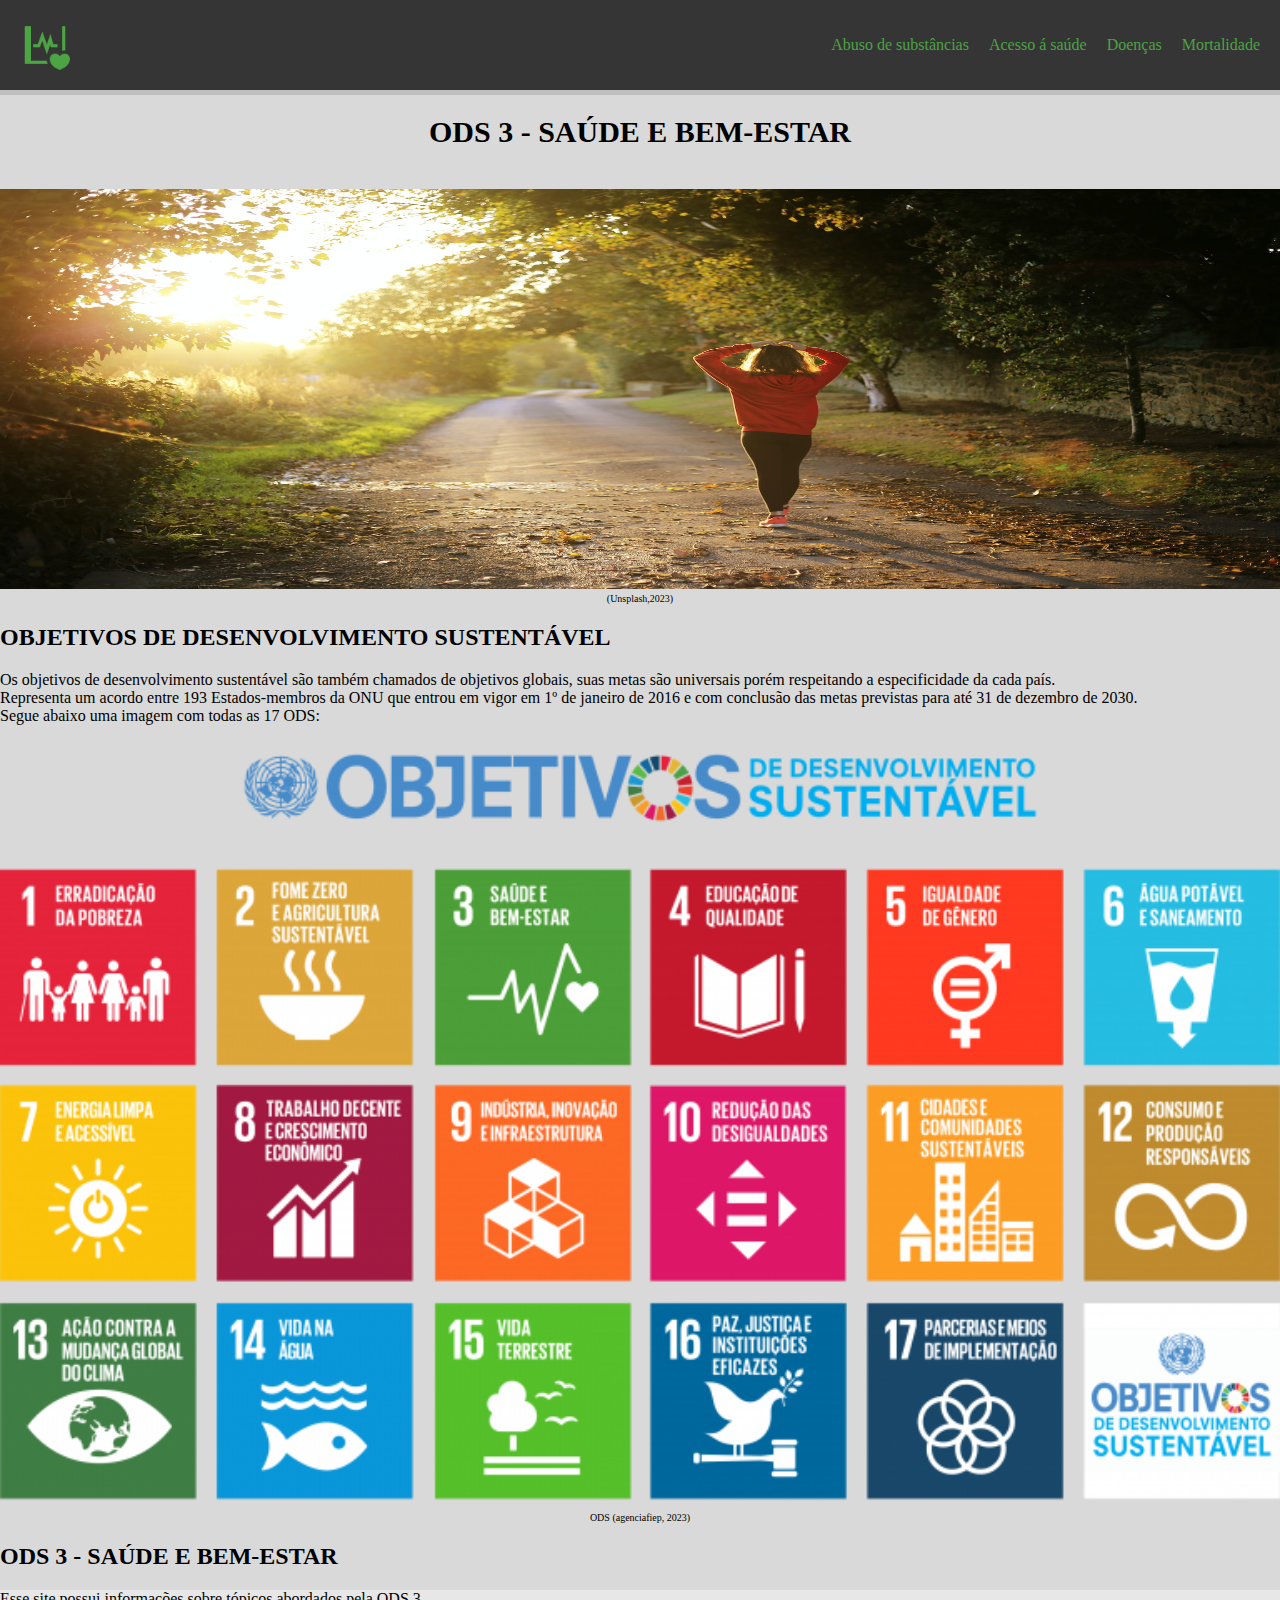
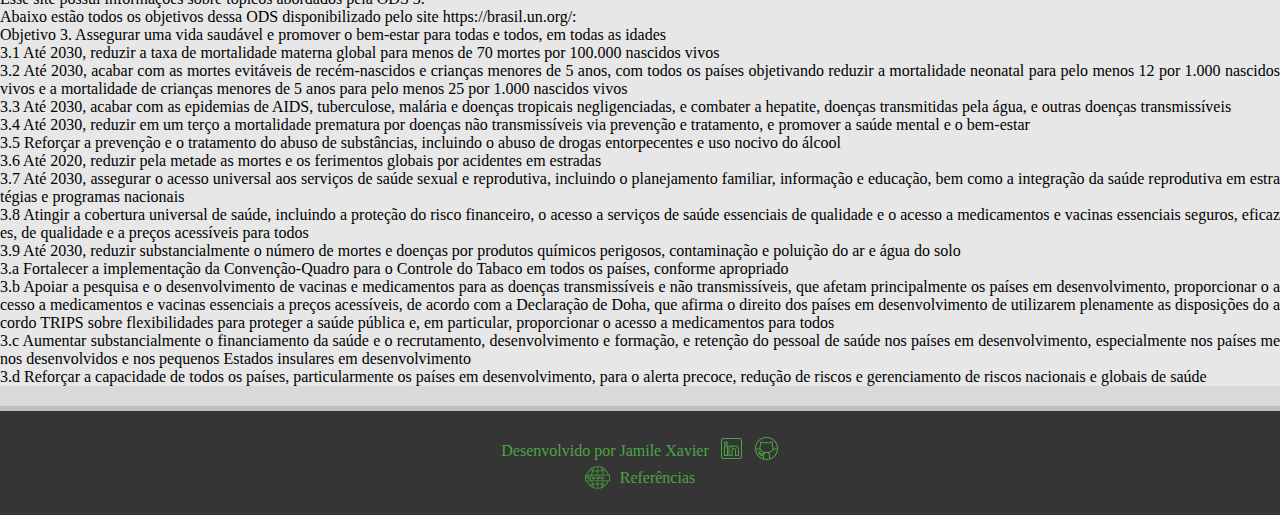
<file: index.html>
<!DOCTYPE html>
<html lang="en">
  <head>
    <meta charset="UTF-8" />
    <meta name="viewport" content="width=device-width, initial-scale=1.0" />
    <link rel="shortcut icon" href="./Images/favicon.png" type="image/x-icon" />
    <title>ODS 3 - Sáude e Bem estar</title>

    <link rel="stylesheet" href="./CSS/style.css" />
  </head>
  <body>
    <header>
      <img src="./Images/logo.png" alt="Imagem de um monitor cardíaco" />
      <nav>
        <ul>
          <li>
            <a href="./substancias.html">Abuso de substâncias </a>
          </li>
          <li><a href="./saude.html"> Acesso á saúde</a></li>
          <li><a href="./doencas.html"> Doenças</a></li>
          <li><a href="./mortalidade.html"> Mortalidade</a></li>
        </ul>
      </nav>
    </header>
    <main>
      <h1>ods 3 - saúde e bem-estar</h1>
      <figure class="banner">
        <img
          src="./Images/saude-bem-estar.jpg"
          alt="Imagem de uma criança em uma rua com ávores em volta"
        />
        <figcaption>(Unsplash,2023)</figcaption>
      </figure>
      <section class="about__ods">
        <h2>Objetivos de desenvolvimento sustentável</h2>
        <p>
          Os objetivos de desenvolvimento sustentável são também chamados de
          objetivos globais, suas metas são universais porém respeitando a
          especificidade da cada país.
        </p>
        <p>
          Representa um acordo entre 193 Estados-membros da ONU que entrou em
          vigor em 1º de janeiro de 2016 e com conclusão das metas previstas
          para até 31 de dezembro de 2030.
        </p>
        <p>Segue abaixo uma imagem com todas as 17 ODS:</p>
        <figure>
          <img src="./Images/ODS17.png" alt="Imagem com as 17 ODS" />
          <figcaption>ODS (agenciafiep, 2023)</figcaption>
        </figure>
      </section>
      <section class="ods3">
        <h2>ods 3 - saúde e bem-estar</h2>
        <p>Esse site possui informações sobre tópicos abordados pela ODS 3.</p>
        <p>
          Abaixo estão todos os objetivos dessa ODS disponibilizado pelo site
          https://brasil.un.org/:
        </p>
        <div class="objetivos">
          <p>
            Objetivo 3. Assegurar uma vida saudável e promover o bem-estar para
            todas e todos, em todas as idades
          </p>
          <p>
            3.1 Até 2030, reduzir a taxa de mortalidade materna global para
            menos de 70 mortes por 100.000 nascidos vivos
          </p>
          <p>
            3.2 Até 2030, acabar com as mortes evitáveis de recém-nascidos e
            crianças menores de 5 anos, com todos os países objetivando reduzir
            a mortalidade neonatal para pelo menos 12 por 1.000 nascidos vivos e
            a mortalidade de crianças menores de 5 anos para pelo menos 25 por
            1.000 nascidos vivos
          </p>
          <p>
            3.3 Até 2030, acabar com as epidemias de AIDS, tuberculose, malária
            e doenças tropicais negligenciadas, e combater a hepatite, doenças
            transmitidas pela água, e outras doenças transmissíveis
          </p>
          <p>
            3.4 Até 2030, reduzir em um terço a mortalidade prematura por
            doenças não transmissíveis via prevenção e tratamento, e promover a
            saúde mental e o bem-estar
          </p>
          <p>
            3.5 Reforçar a prevenção e o tratamento do abuso de substâncias,
            incluindo o abuso de drogas entorpecentes e uso nocivo do álcool
          </p>
          <p>
            3.6 Até 2020, reduzir pela metade as mortes e os ferimentos globais
            por acidentes em estradas
          </p>
          <p>
            3.7 Até 2030, assegurar o acesso universal aos serviços de saúde
            sexual e reprodutiva, incluindo o planejamento familiar, informação
            e educação, bem como a integração da saúde reprodutiva em
            estratégias e programas nacionais
          </p>
          <p>
            3.8 Atingir a cobertura universal de saúde, incluindo a proteção do
            risco financeiro, o acesso a serviços de saúde essenciais de
            qualidade e o acesso a medicamentos e vacinas essenciais seguros,
            eficazes, de qualidade e a preços acessíveis para todos
          </p>
          <p>
            3.9 Até 2030, reduzir substancialmente o número de mortes e doenças
            por produtos químicos perigosos, contaminação e poluição do ar e
            água do solo
          </p>
          <p>
            3.a Fortalecer a implementação da Convenção-Quadro para o Controle
            do Tabaco em todos os países, conforme apropriado
          </p>
          <p>
            3.b Apoiar a pesquisa e o desenvolvimento de vacinas e medicamentos
            para as doenças transmissíveis e não transmissíveis, que afetam
            principalmente os países em desenvolvimento, proporcionar o acesso a
            medicamentos e vacinas essenciais a preços acessíveis, de acordo com
            a Declaração de Doha, que afirma o direito dos países em
            desenvolvimento de utilizarem plenamente as disposições do acordo
            TRIPS sobre flexibilidades para proteger a saúde pública e, em
            particular, proporcionar o acesso a medicamentos para todos
          </p>
          <p>
            3.c Aumentar substancialmente o financiamento da saúde e o
            recrutamento, desenvolvimento e formação, e retenção do pessoal de
            saúde nos países em desenvolvimento, especialmente nos países menos
            desenvolvidos e nos pequenos Estados insulares em desenvolvimento
          </p>
          <p>
            3.d Reforçar a capacidade de todos os países, particularmente os
            países em desenvolvimento, para o alerta precoce, redução de riscos
            e gerenciamento de riscos nacionais e globais de saúde
          </p>
        </div>
      </section>
    </main>
    <footer>
      <div class="footer__about">
        Desenvolvido por Jamile Xavier
        <a href="https://www.linkedin.com/in/jamile-xavier/" target="_blank"
          ><img src="./Images/linkedin.png" alt="Logo Linkedin"
        /></a>
        <a href="https://github.com/jamile-xavier" target="_blank"
          ><img src="./Images/github.png" alt="Logo Github"
        /></a>
      </div>

      <div class="footer__references">
        <a href="./referencias.html">
          <img
            src="./Images/references.png"
            alt="Imagem de um globo com uma lupa e www"
          />
          Referências</a
        >
      </div>
    </footer>
  </body>
</html>
</file>
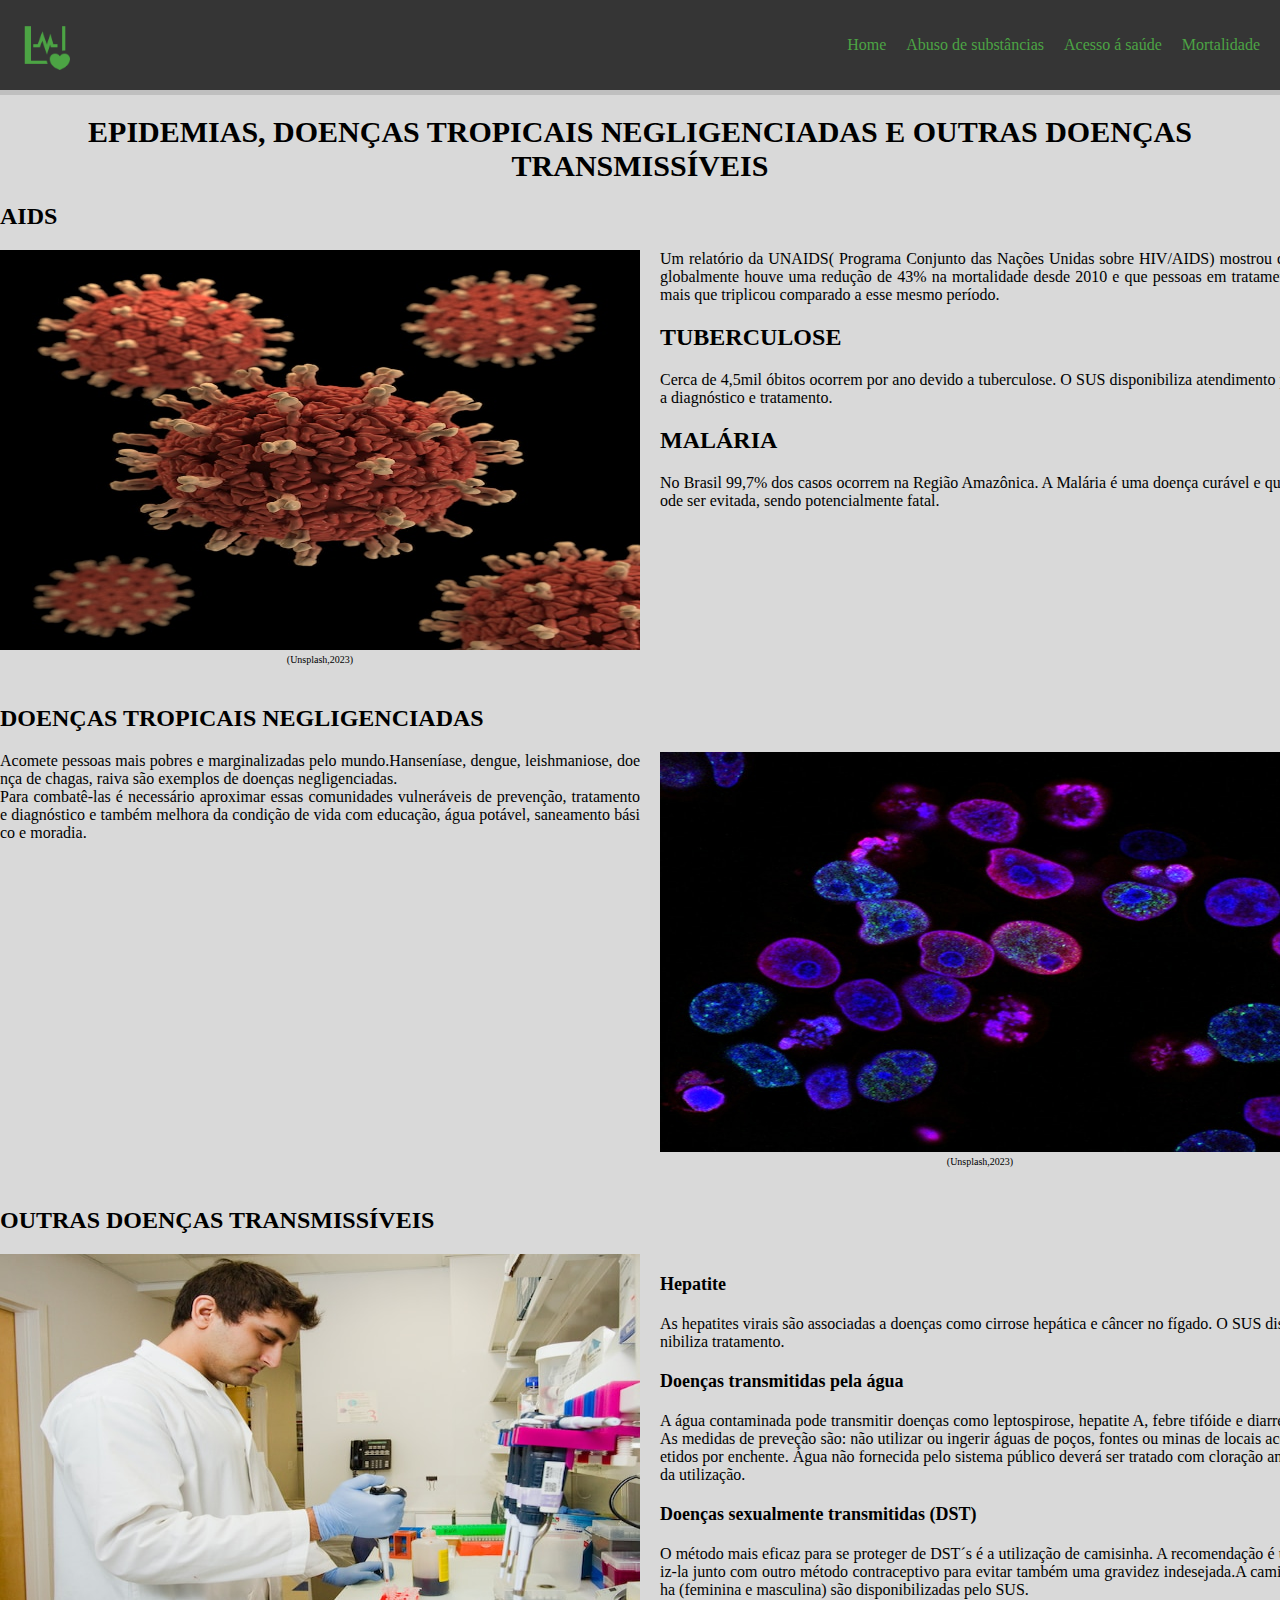
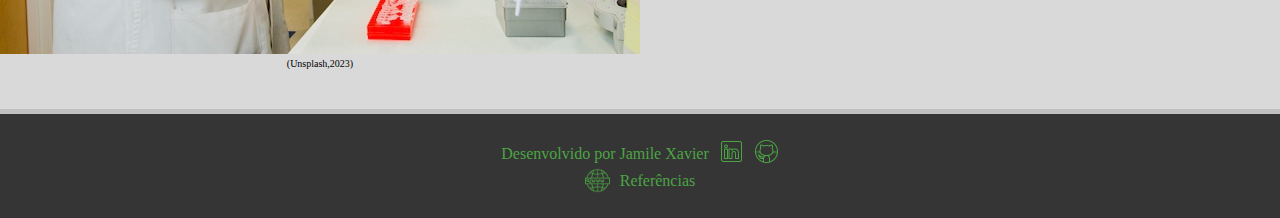
<file: doencas.html>
<!DOCTYPE html>
<html lang="en">
  <head>
    <meta charset="UTF-8" />
    <meta name="viewport" content="width=device-width, initial-scale=1.0" />
    <link rel="shortcut icon" href="./Images/favicon.png" type="image/x-icon" />
    <title>ODS 3 - Sáude e Bem estar</title>

    <link rel="stylesheet" href="./CSS/doencas.css" />
  </head>
  <body>
    <header>
      <img src="./Images/logo.png" alt="Imagem de um monitor cardíaco" />
      <nav>
        <ul>
          <li>
            <a href="./index.html">Home </a>
          </li>
          <li>
            <a href="./substancias.html">Abuso de substâncias </a>
          </li>
          <li><a href="./saude.html"> Acesso á saúde</a></li>
          <li><a href="./mortalidade.html"> Mortalidade</a></li>
        </ul>
      </nav>
    </header>
    <main>
      <h1>
        Epidemias, doenças tropicais negligenciadas e outras doenças
        transmissíveis
      </h1>
      <h2>AIDS</h2>
      <section class="epidemics">
        <aside>
          <figure>
            <img src="./Images/doenças-1.jpg" alt="Imagem de células" />
            <figcaption>(Unsplash,2023)</figcaption>
          </figure>
        </aside>
        <div class="text">
          <p>
            Um relatório da UNAIDS( Programa Conjunto das Nações Unidas sobre
            HIV/AIDS) mostrou que globalmente houve uma redução de 43% na
            mortalidade desde 2010 e que pessoas em tratamento mais que
            triplicou comparado a esse mesmo período.
          </p>

          <h2>Tuberculose</h2>
          <p>
            Cerca de 4,5mil óbitos ocorrem por ano devido a tuberculose. O SUS
            disponibiliza atendimento para diagnóstico e tratamento.
          </p>

          <h2>Malária</h2>
          <p>
            No Brasil 99,7% dos casos ocorrem na Região Amazônica. A Malária é
            uma doença curável e que pode ser evitada, sendo potencialmente
            fatal.
          </p>
        </div>
      </section>
      <h2>Doenças Tropicais Negligenciadas</h2>
      <section class="neglected__diseases">
        <div class="text">
          <p>
            Acomete pessoas mais pobres e marginalizadas pelo mundo.Hanseníase,
            dengue, leishmaniose, doença de chagas, raiva são exemplos de
            doenças negligenciadas.
          </p>
          <p>
            Para combatê-las é necessário aproximar essas comunidades
            vulneráveis de prevenção, tratamento e diagnóstico e também melhora
            da condição de vida com educação, água potável, saneamento básico e
            moradia.
          </p>
        </div>
        <aside>
          <figure>
            <img src="./Images/doenças-2.jpg" alt="Imagem de células" />
            <figcaption>(Unsplash,2023)</figcaption>
          </figure>
        </aside>
      </section>
      <h2>Outras Doenças transmissíveis</h2>
      <section class="other__diseases">
        <aside>
          <figure>
            <img
              src="./Images/doenças-3.jpg"
              alt="Imagem de um homem em um laboratório"
            />
            <figcaption>(Unsplash,2023)</figcaption>
          </figure>
        </aside>
        <div class="text">
          <h3>Hepatite</h3>
          <p>
            As hepatites virais são associadas a doenças como cirrose hepática e
            câncer no fígado. O SUS disponibiliza tratamento.
          </p>

          <h3>Doenças transmitidas pela água</h3>
          <p>
            A água contaminada pode transmitir doenças como leptospirose,
            hepatite A, febre tifóide e diarréia. As medidas de preveção são:
            não utilizar ou ingerir águas de poços, fontes ou minas de locais
            acometidos por enchente. Água não fornecida pelo sistema público
            deverá ser tratado com cloração antes da utilização.
          </p>

          <h3>Doenças sexualmente transmitidas (DST)</h3>
          <p>
            O método mais eficaz para se proteger de DST´s é a utilização de
            camisinha. A recomendação é utiliz-la junto com outro método
            contraceptivo para evitar também uma gravidez indesejada.A camisinha
            (feminina e masculina) são disponibilizadas pelo SUS.
          </p>
        </div>
      </section>
    </main>
    <footer>
      <div class="footer__about">
        Desenvolvido por Jamile Xavier
        <a href="https://www.linkedin.com/in/jamile-xavier/" target="_blank"
          ><img src="./Images/linkedin.png" alt="Logo Linkedin"
        /></a>
        <a href="https://github.com/jamile-xavier" target="_blank"
          ><img src="./Images/github.png" alt="Logo Github"
        /></a>
      </div>

      <div class="footer__references">
        <a href="./referencias.html">
          <img
            src="./Images/references.png"
            alt="Imagem de um globo com uma lupa e www"
          />
          Referências</a
        >
      </div>
    </footer>
  </body>
</html>
</file>
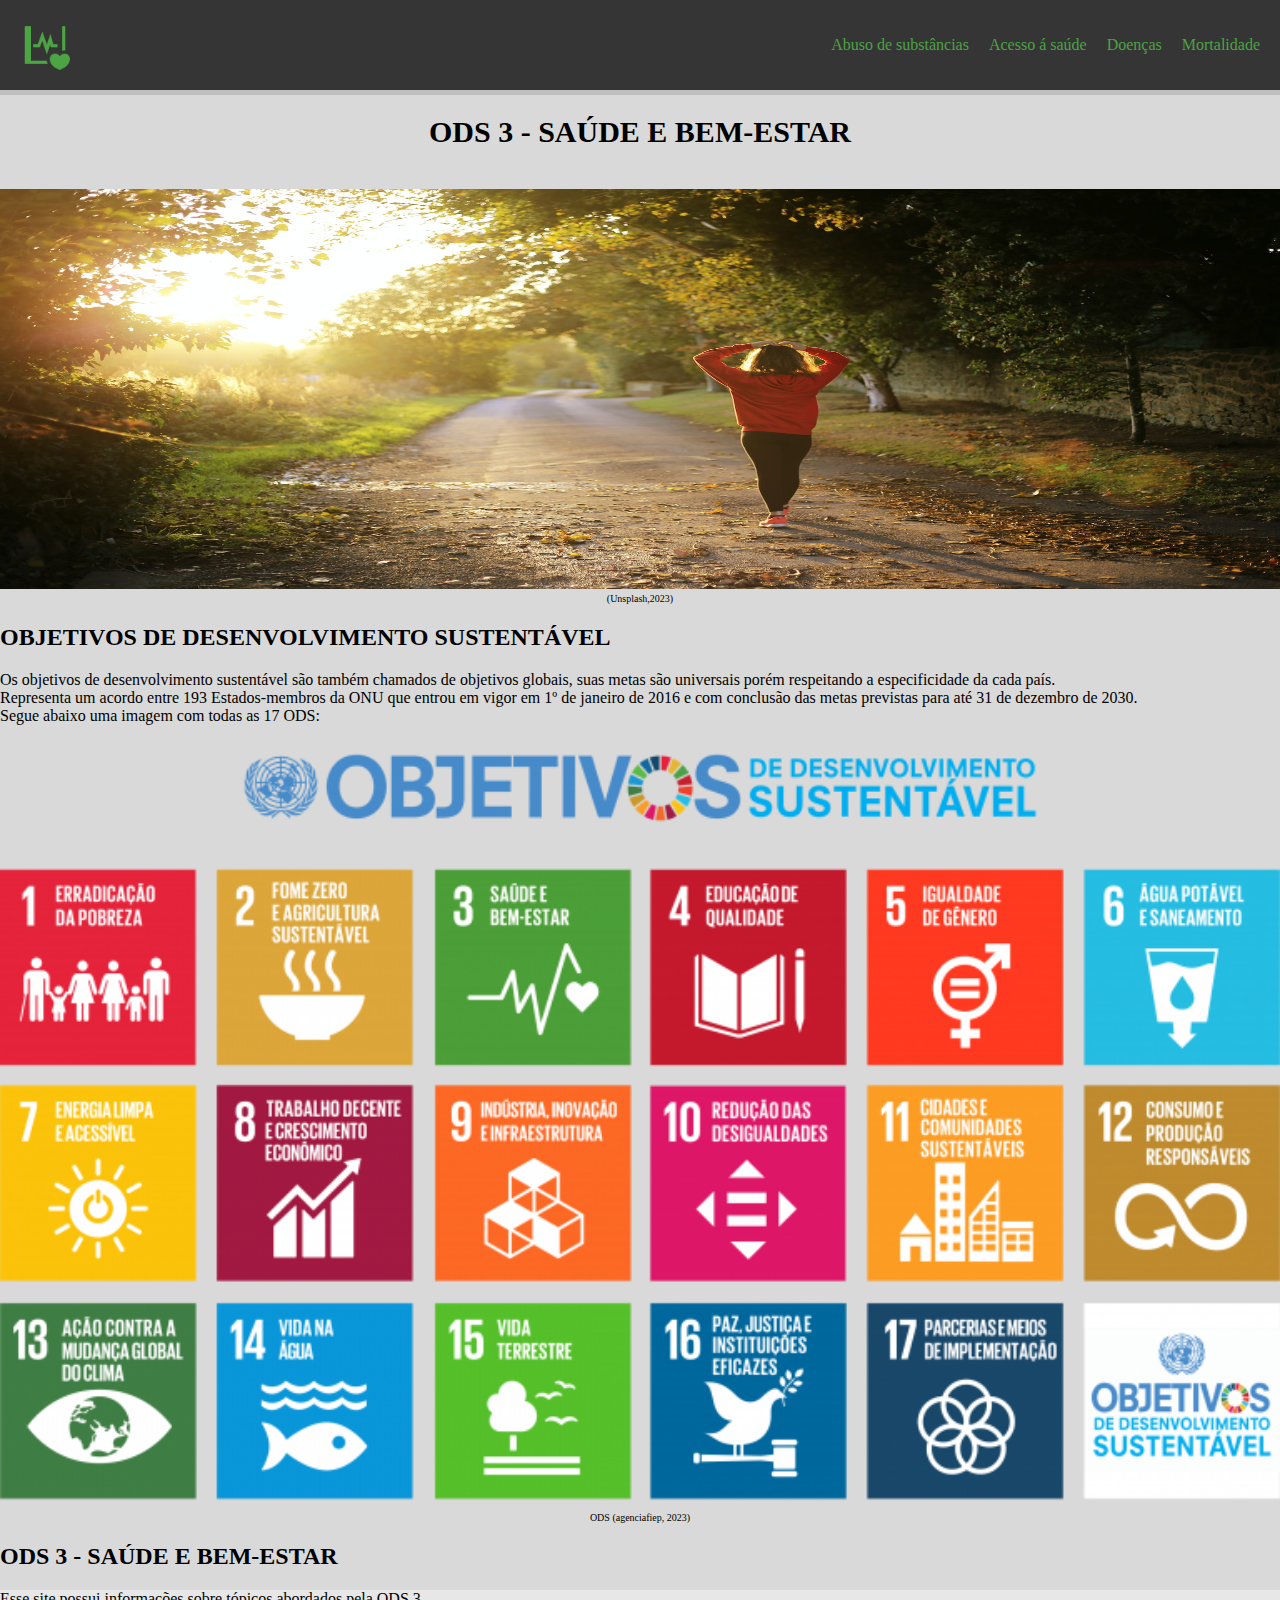
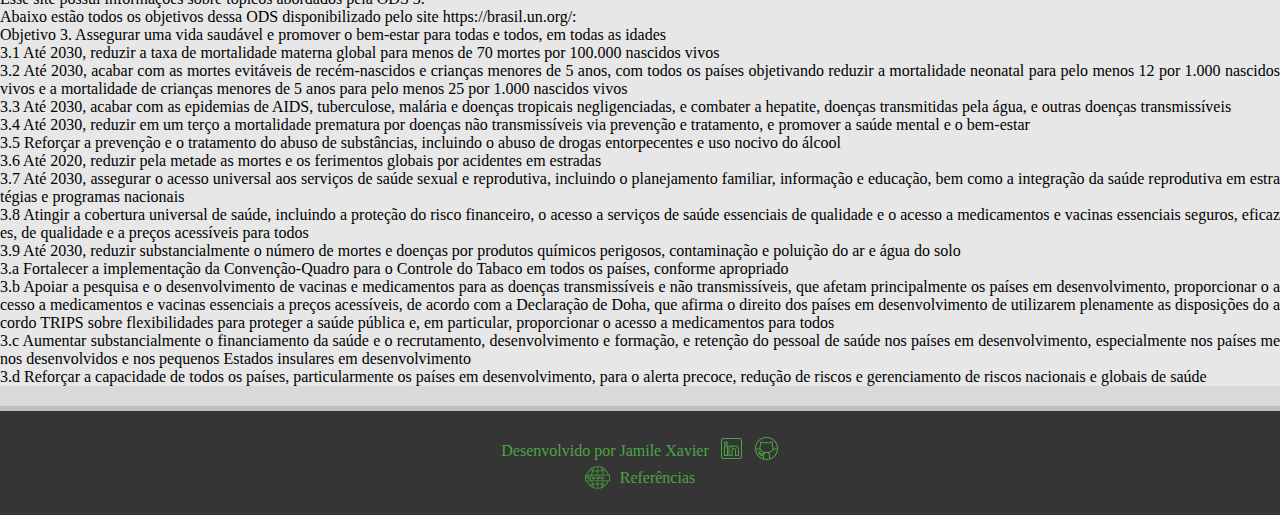
<file: home.html>
<!DOCTYPE html>
<html lang="en">
  <head>
    <meta charset="UTF-8" />
    <meta name="viewport" content="width=device-width, initial-scale=1.0" />
    <link
      rel="shortcut icon"
      href="../../Images/favicon.png"
      type="image/x-icon"
    />
    <title>ODS 3 - Sáude e Bem estar</title>

    <link rel="stylesheet" href="style.css" />
  </head>
  <body>
    <header>
      <img src="../../Images/logo.png" alt="Imagem de um monitor cardíaco" />
      <nav>
        <ul>
          <li>
            <a href="../Abuso-Substancias/substancias.html"
              >Abuso de substâncias
            </a>
          </li>
          <li><a href="../Acesso-Saude/saude.html"> Acesso á saúde</a></li>
          <li><a href="../Doenças/doencas.html"> Doenças</a></li>
          <li><a href="../Mortalidades/mortalidade.html"> Mortalidade</a></li>
        </ul>
      </nav>
    </header>
    <main>
      <h1>ods 3 - saúde e bem-estar</h1>
      <figure class="banner">
        <img
          src="../../Images/saude-bem-estar.jpg"
          alt="Imagem de uma criança em uma rua com ávores em volta"
        />
        <figcaption>(Unsplash,2023)</figcaption>
      </figure>
      <section class="about__ods">
        <h2>Objetivos de desenvolvimento sustentável</h2>
        <p>
          Os objetivos de desenvolvimento sustentável são também chamados de
          objetivos globais, suas metas são universais porém respeitando a
          especificidade da cada país.
        </p>
        <p>
          Representa um acordo entre 193 Estados-membros da ONU que entrou em
          vigor em 1º de janeiro de 2016 e com conclusão das metas previstas
          para até 31 de dezembro de 2030.
        </p>
        <p>Segue abaixo uma imagem com todas as 17 ODS:</p>
        <figure>
          <img src="../../Images/ODS17.png" alt="Imagem com as 17 ODS" />
          <figcaption>ODS (agenciafiep, 2023)</figcaption>
        </figure>
      </section>
      <section class="ods3">
        <h2>ods 3 - saúde e bem-estar</h2>
        <p>Esse site possui informações sobre tópicos abordados pela ODS 3.</p>
        <p>
          Abaixo estão todos os objetivos dessa ODS disponibilizado pelo site
          https://brasil.un.org/:
        </p>
        <div class="objetivos">
          <p>
            Objetivo 3. Assegurar uma vida saudável e promover o bem-estar para
            todas e todos, em todas as idades
          </p>
          <p>
            3.1 Até 2030, reduzir a taxa de mortalidade materna global para
            menos de 70 mortes por 100.000 nascidos vivos
          </p>
          <p>
            3.2 Até 2030, acabar com as mortes evitáveis de recém-nascidos e
            crianças menores de 5 anos, com todos os países objetivando reduzir
            a mortalidade neonatal para pelo menos 12 por 1.000 nascidos vivos e
            a mortalidade de crianças menores de 5 anos para pelo menos 25 por
            1.000 nascidos vivos
          </p>
          <p>
            3.3 Até 2030, acabar com as epidemias de AIDS, tuberculose, malária
            e doenças tropicais negligenciadas, e combater a hepatite, doenças
            transmitidas pela água, e outras doenças transmissíveis
          </p>
          <p>
            3.4 Até 2030, reduzir em um terço a mortalidade prematura por
            doenças não transmissíveis via prevenção e tratamento, e promover a
            saúde mental e o bem-estar
          </p>
          <p>
            3.5 Reforçar a prevenção e o tratamento do abuso de substâncias,
            incluindo o abuso de drogas entorpecentes e uso nocivo do álcool
          </p>
          <p>
            3.6 Até 2020, reduzir pela metade as mortes e os ferimentos globais
            por acidentes em estradas
          </p>
          <p>
            3.7 Até 2030, assegurar o acesso universal aos serviços de saúde
            sexual e reprodutiva, incluindo o planejamento familiar, informação
            e educação, bem como a integração da saúde reprodutiva em
            estratégias e programas nacionais
          </p>
          <p>
            3.8 Atingir a cobertura universal de saúde, incluindo a proteção do
            risco financeiro, o acesso a serviços de saúde essenciais de
            qualidade e o acesso a medicamentos e vacinas essenciais seguros,
            eficazes, de qualidade e a preços acessíveis para todos
          </p>
          <p>
            3.9 Até 2030, reduzir substancialmente o número de mortes e doenças
            por produtos químicos perigosos, contaminação e poluição do ar e
            água do solo
          </p>
          <p>
            3.a Fortalecer a implementação da Convenção-Quadro para o Controle
            do Tabaco em todos os países, conforme apropriado
          </p>
          <p>
            3.b Apoiar a pesquisa e o desenvolvimento de vacinas e medicamentos
            para as doenças transmissíveis e não transmissíveis, que afetam
            principalmente os países em desenvolvimento, proporcionar o acesso a
            medicamentos e vacinas essenciais a preços acessíveis, de acordo com
            a Declaração de Doha, que afirma o direito dos países em
            desenvolvimento de utilizarem plenamente as disposições do acordo
            TRIPS sobre flexibilidades para proteger a saúde pública e, em
            particular, proporcionar o acesso a medicamentos para todos
          </p>
          <p>
            3.c Aumentar substancialmente o financiamento da saúde e o
            recrutamento, desenvolvimento e formação, e retenção do pessoal de
            saúde nos países em desenvolvimento, especialmente nos países menos
            desenvolvidos e nos pequenos Estados insulares em desenvolvimento
          </p>
          <p>
            3.d Reforçar a capacidade de todos os países, particularmente os
            países em desenvolvimento, para o alerta precoce, redução de riscos
            e gerenciamento de riscos nacionais e globais de saúde
          </p>
        </div>
      </section>
    </main>
    <footer>
      <div class="footer__about">
        Desenvolvido por Jamile Xavier
        <a href="https://www.linkedin.com/in/jamile-xavier/" target="_blank"
          ><img src="../../Images/linkedin.png" alt="Logo Linkedin"
        /></a>
        <a href="https://github.com/jamile-xavier" target="_blank"
          ><img src="../../Images/github.png" alt="Logo Github"
        /></a>
      </div>

      <div class="footer__references">
        <a href="../Referencias/referencias.html">
          <img
            src="../../Images/references.png"
            alt="Imagem de um globo com uma lupa e www"
          />
          Referências</a
        >
      </div>
    </footer>
  </body>
</html>
</file>
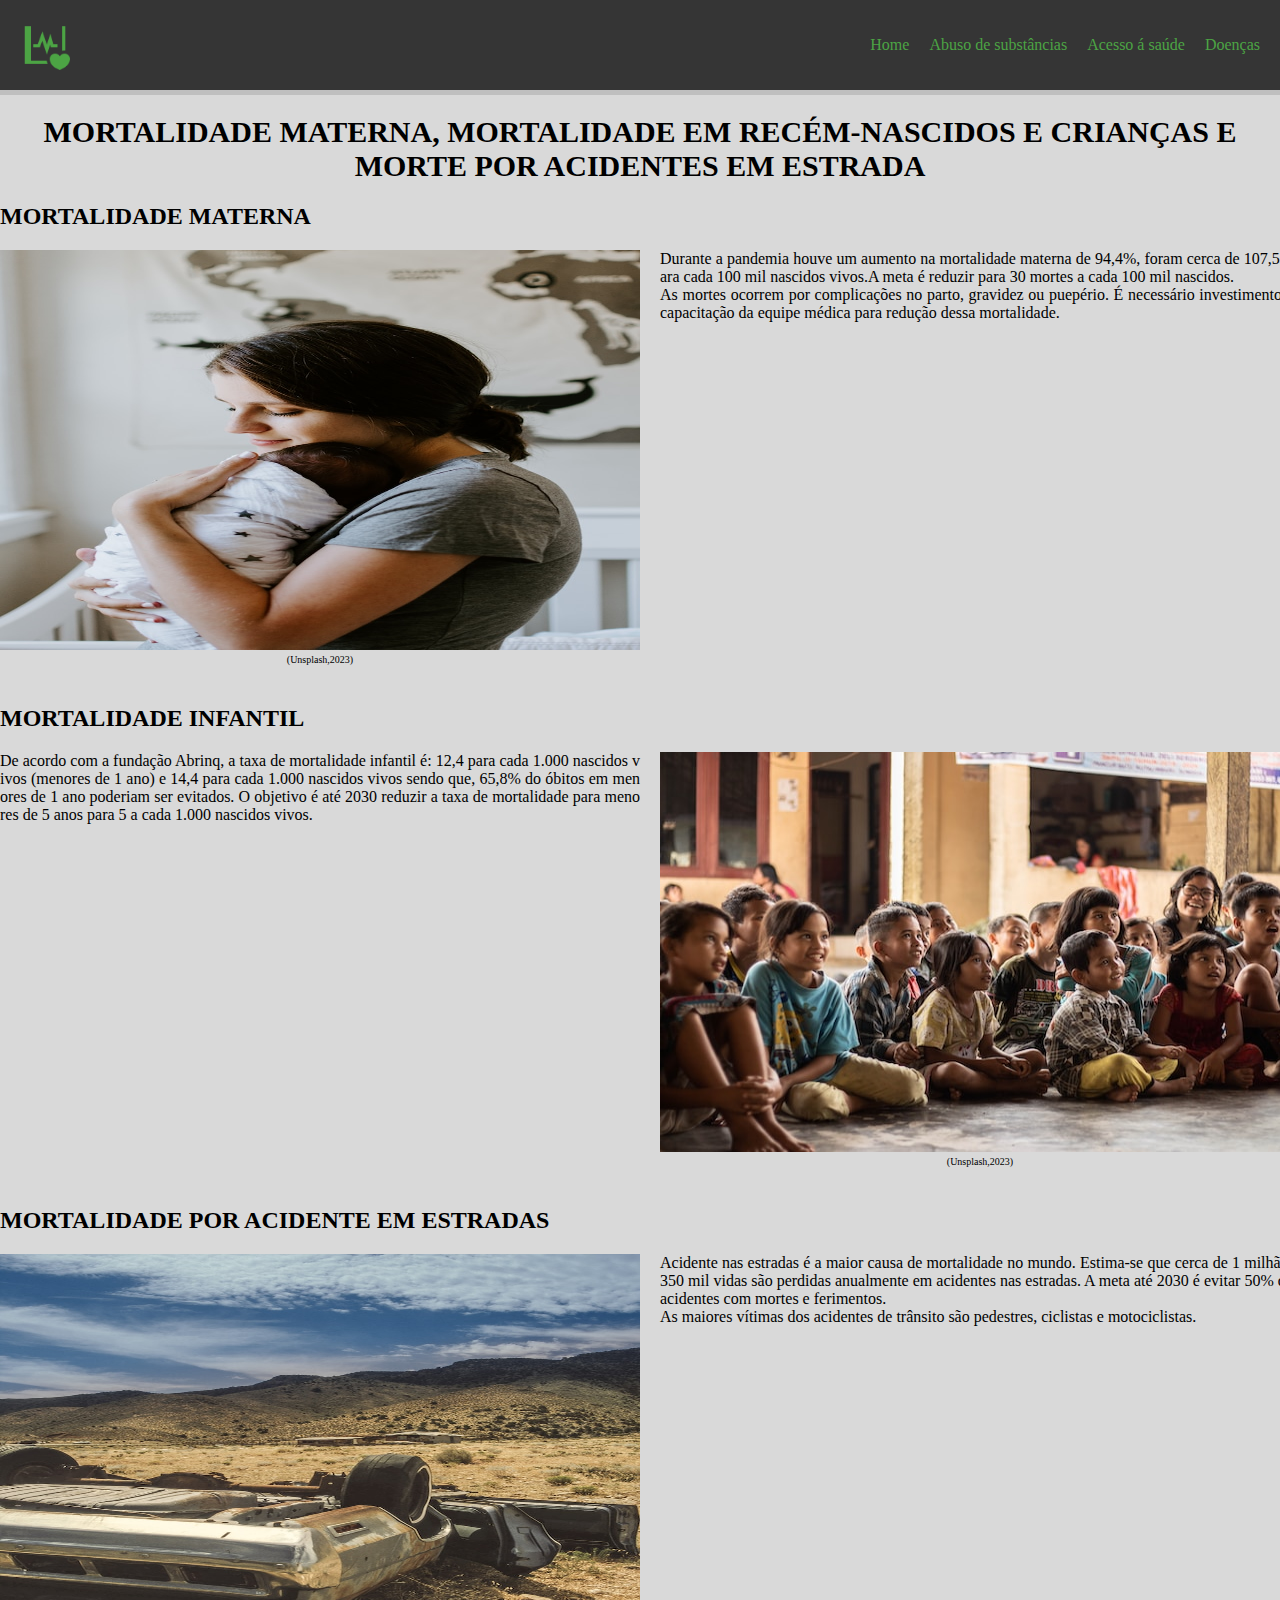
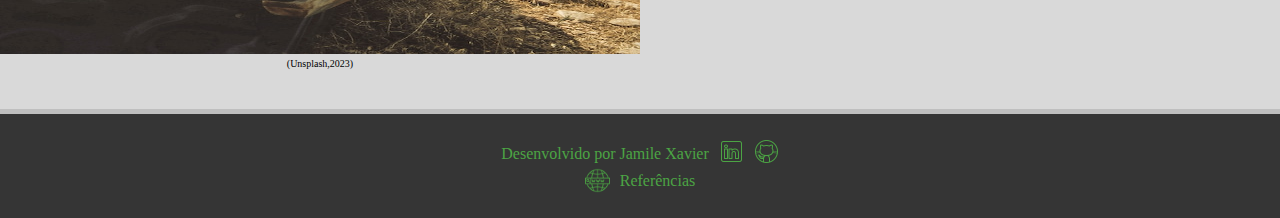
<file: mortalidade.html>
<!DOCTYPE html>
<html lang="en">
  <head>
    <meta charset="UTF-8" />
    <meta name="viewport" content="width=device-width, initial-scale=1.0" />
    <link rel="shortcut icon" href="./Images/favicon.png" type="image/x-icon" />
    <title>ODS 3 - Sáude e Bem estar</title>

    <link rel="stylesheet" href="./CSS/mortalidade.css" />
  </head>
  <body>
    <header>
      <img src="./Images/logo.png" alt="Imagem de um monitor cardíaco" />
      <nav>
        <ul>
          <li>
            <a href="./index.html">Home </a>
          </li>
          <li>
            <a href="./substancias.html">Abuso de substâncias </a>
          </li>
          <li><a href="./saude.html"> Acesso á saúde</a></li>
          <li><a href="./doencas.html"> Doenças</a></li>
        </ul>
      </nav>
    </header>
    <main>
      <h1>
        Mortalidade materna, mortalidade em recém-nascidos e crianças e morte
        por acidentes em estrada
      </h1>
      <h2>Mortalidade materna</h2>
      <section class="maternal">
        <aside>
          <figure>
            <img
              src="./Images/mae.jpg"
              alt="Imagem de uma mulher com um bebê no colo"
            />
            <figcaption>(Unsplash,2023)</figcaption>
          </figure>
        </aside>
        <div class="text">
          <p>
            Durante a pandemia houve um aumento na mortalidade materna de 94,4%,
            foram cerca de 107,53 para cada 100 mil nascidos vivos.A meta é
            reduzir para 30 mortes a cada 100 mil nascidos.
          </p>
          <p>
            As mortes ocorrem por complicações no parto, gravidez ou puepério. É
            necessário investimentos e capacitação da equipe médica para redução
            dessa mortalidade.
          </p>
        </div>
      </section>
      <h2>Mortalidade infantil</h2>
      <section class="kids">
        <div class="text">
          <p>
            De acordo com a fundação Abrinq, a taxa de mortalidade infantil é:
            12,4 para cada 1.000 nascidos vivos (menores de 1 ano) e 14,4 para
            cada 1.000 nascidos vivos sendo que, 65,8% do óbitos em menores de 1
            ano poderiam ser evitados. O objetivo é até 2030 reduzir a taxa de
            mortalidade para menores de 5 anos para 5 a cada 1.000 nascidos
            vivos.
          </p>
        </div>
        <aside>
          <figure>
            <img
              src="./Images/crianças.jpg"
              alt="Imagem de crianças sentadas"
            />
            <figcaption>(Unsplash,2023)</figcaption>
          </figure>
        </aside>
      </section>
      <h2>Mortalidade por acidente em estradas</h2>
      <section class="acident">
        <aside>
          <figure>
            <img
              src="./Images/acidente.jpg"
              alt="Imagem de um carro capotado"
            />
            <figcaption>(Unsplash,2023)</figcaption>
          </figure>
        </aside>
        <div class="text">
          <p>
            Acidente nas estradas é a maior causa de mortalidade no mundo.
            Estima-se que cerca de 1 milhão e 350 mil vidas são perdidas
            anualmente em acidentes nas estradas. A meta até 2030 é evitar 50%
            dos acidentes com mortes e ferimentos.
          </p>
          <p>
            As maiores vítimas dos acidentes de trânsito são pedestres,
            ciclistas e motociclistas.
          </p>
        </div>
      </section>
    </main>
    <footer>
      <div class="footer__about">
        Desenvolvido por Jamile Xavier
        <a href="https://www.linkedin.com/in/jamile-xavier/" target="_blank"
          ><img src="./Images/linkedin.png" alt="Logo Linkedin"
        /></a>
        <a href="https://github.com/jamile-xavier" target="_blank"
          ><img src="./Images/github.png" alt="Logo Github"
        /></a>
      </div>

      <div class="footer__references">
        <a href="./referencias.html">
          <img
            src="./Images/references.png"
            alt="Imagem de um globo com uma lupa e www"
          />
          Referências</a
        >
      </div>
    </footer>
  </body>
</html>
</file>
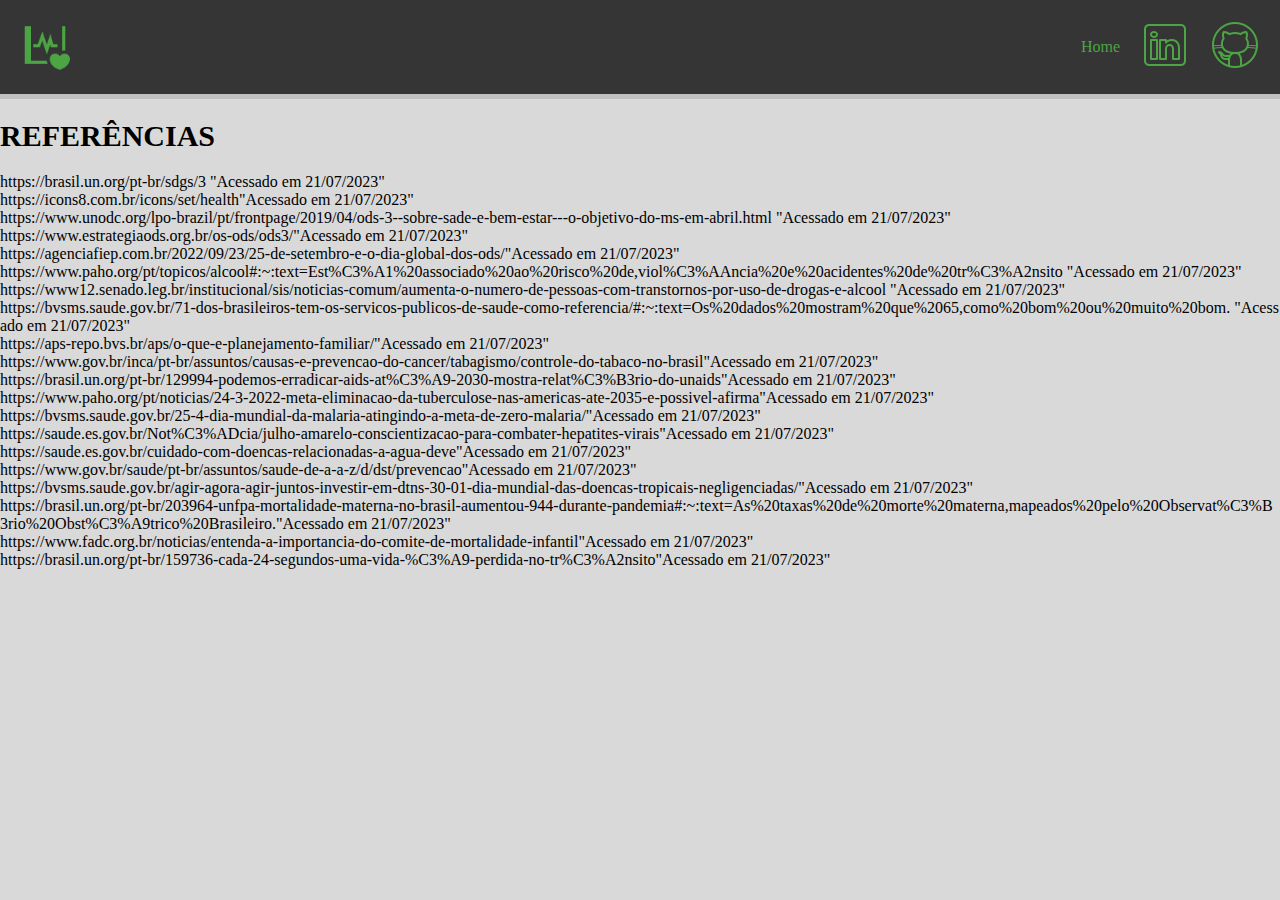
<file: referencias.html>
<!DOCTYPE html>
<html lang="en">
  <head>
    <meta charset="UTF-8" />
    <meta name="viewport" content="width=device-width, initial-scale=1.0" />
    <link rel="shortcut icon" href="./Images/favicon.png" type="image/x-icon" />
    <title>ODS 3 - Sáude e Bem estar</title>
    <link rel="stylesheet" href="./CSS/referencias.css" />
  </head>
  <body>
    <header>
      <img src="./Images/logo.png" alt="Imagem de um monitor cardíaco" />
      <nav>
        <ul>
          <li>
            <li>
              <a href="./index.html">Home </a>
            </li>
          </li>
          <li> <a href="https://www.linkedin.com/in/jamile-xavier/" target="_blank"
            ><img src="./Images/linkedin.png" alt="Logo Linkedin"</li>
            <li><a href="https://github.com/jamile-xavier" target="_blank"
              ><img src="./Images/github.png" alt="Logo Github"
            /></a></li>
        </ul>
      </nav>
    </header>
    <main>
      <h1>referências</h1>
      <p>https://brasil.un.org/pt-br/sdgs/3 "Acessado em 21/07/2023"</p>
      <p>https://icons8.com.br/icons/set/health"Acessado em 21/07/2023"</p>
      <p>
        https://www.unodc.org/lpo-brazil/pt/frontpage/2019/04/ods-3--sobre-sade-e-bem-estar---o-objetivo-do-ms-em-abril.html
        "Acessado em 21/07/2023"
      </p>
      <p>
        https://www.estrategiaods.org.br/os-ods/ods3/"Acessado em 21/07/2023"
      </p>
      <p>
        https://agenciafiep.com.br/2022/09/23/25-de-setembro-e-o-dia-global-dos-ods/"Acessado
        em 21/07/2023"
      </p>
      <p>
        https://www.paho.org/pt/topicos/alcool#:~:text=Est%C3%A1%20associado%20ao%20risco%20de,viol%C3%AAncia%20e%20acidentes%20de%20tr%C3%A2nsito
        "Acessado em 21/07/2023"
      </p>
      <p>
        https://www12.senado.leg.br/institucional/sis/noticias-comum/aumenta-o-numero-de-pessoas-com-transtornos-por-uso-de-drogas-e-alcool
        "Acessado em 21/07/2023"
      </p>
      <p>
        https://bvsms.saude.gov.br/71-dos-brasileiros-tem-os-servicos-publicos-de-saude-como-referencia/#:~:text=Os%20dados%20mostram%20que%2065,como%20bom%20ou%20muito%20bom.
        "Acessado em 21/07/2023"
      </p>
      <p>
        https://aps-repo.bvs.br/aps/o-que-e-planejamento-familiar/"Acessado em
        21/07/2023"
      </p>
      <p>
        https://www.gov.br/inca/pt-br/assuntos/causas-e-prevencao-do-cancer/tabagismo/controle-do-tabaco-no-brasil"Acessado
        em 21/07/2023"
      </p>
      <p>
        https://brasil.un.org/pt-br/129994-podemos-erradicar-aids-at%C3%A9-2030-mostra-relat%C3%B3rio-do-unaids"Acessado
        em 21/07/2023"
      </p>
      <p>
        https://www.paho.org/pt/noticias/24-3-2022-meta-eliminacao-da-tuberculose-nas-americas-ate-2035-e-possivel-afirma"Acessado
        em 21/07/2023"
      </p>
      <p>
        https://bvsms.saude.gov.br/25-4-dia-mundial-da-malaria-atingindo-a-meta-de-zero-malaria/"Acessado
        em 21/07/2023"
      </p>
      <p>
        https://saude.es.gov.br/Not%C3%ADcia/julho-amarelo-conscientizacao-para-combater-hepatites-virais"Acessado
        em 21/07/2023"
      </p>
      <p>
        https://saude.es.gov.br/cuidado-com-doencas-relacionadas-a-agua-deve"Acessado
        em 21/07/2023"
      </p>
      <p>
        https://www.gov.br/saude/pt-br/assuntos/saude-de-a-a-z/d/dst/prevencao"Acessado
        em 21/07/2023"
      </p>
      <p>
        https://bvsms.saude.gov.br/agir-agora-agir-juntos-investir-em-dtns-30-01-dia-mundial-das-doencas-tropicais-negligenciadas/"Acessado
        em 21/07/2023"
      </p>
      <p>
        https://brasil.un.org/pt-br/203964-unfpa-mortalidade-materna-no-brasil-aumentou-944-durante-pandemia#:~:text=As%20taxas%20de%20morte%20materna,mapeados%20pelo%20Observat%C3%B3rio%20Obst%C3%A9trico%20Brasileiro."Acessado
        em 21/07/2023"
      </p>
      <p>
        https://www.fadc.org.br/noticias/entenda-a-importancia-do-comite-de-mortalidade-infantil"Acessado
        em 21/07/2023"
      </p>
      <p>
        https://brasil.un.org/pt-br/159736-cada-24-segundos-uma-vida-%C3%A9-perdida-no-tr%C3%A2nsito"Acessado
        em 21/07/2023"
      </p>
    </main>

  </body>
</html>
</file>
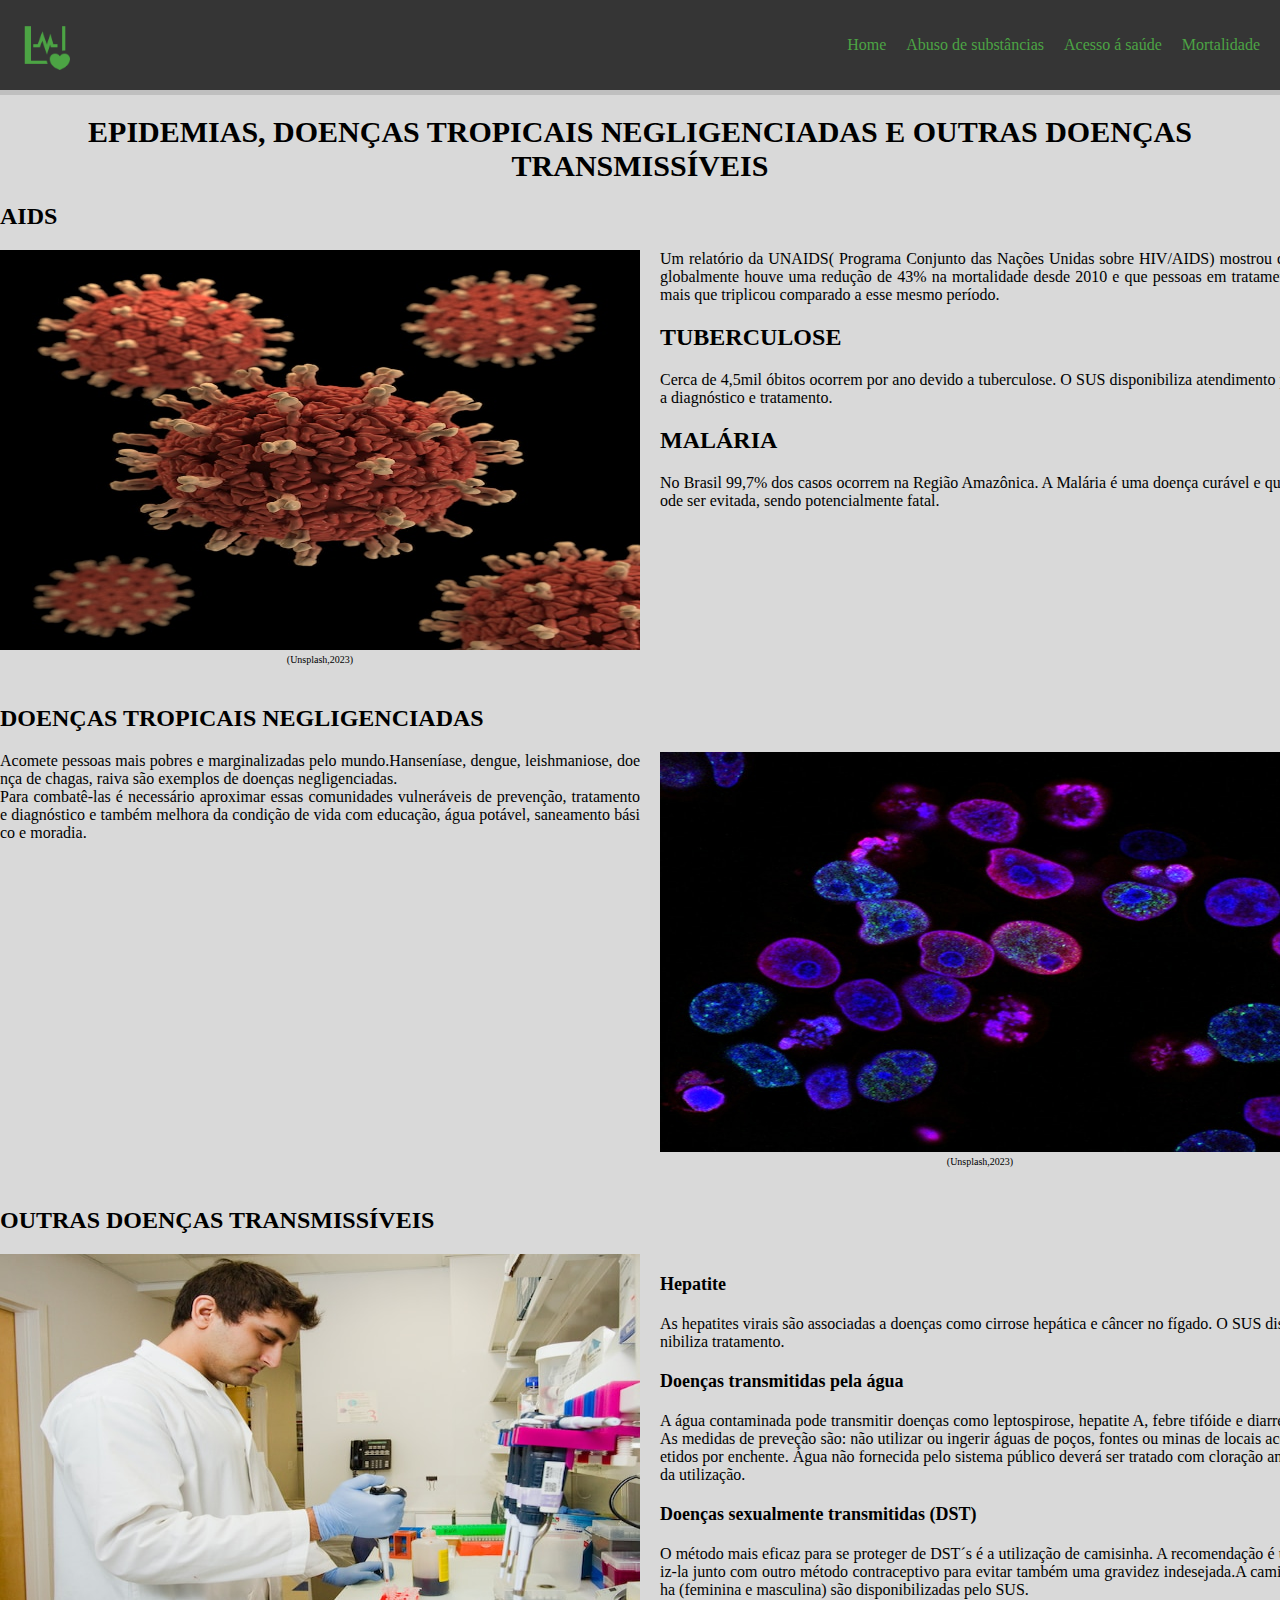
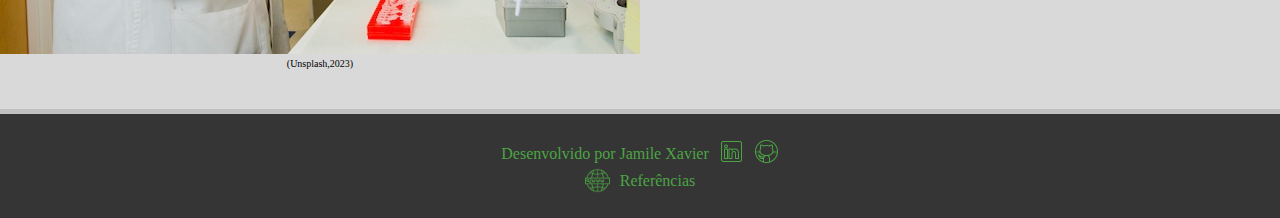
<file: Pages/Doenças/doencas.html>
<!DOCTYPE html>
<html lang="en">
  <head>
    <meta charset="UTF-8" />
    <meta name="viewport" content="width=device-width, initial-scale=1.0" />
    <link
      rel="shortcut icon"
      href="../../Images/favicon.png"
      type="image/x-icon"
    />
    <title>ODS 3 - Sáude e Bem estar</title>

    <link rel="stylesheet" href="style.css" />
  </head>
  <body>
    <header>
      <img src="../../Images/logo.png" alt="Imagem de um monitor cardíaco" />
      <nav>
        <ul>
          <li>
            <a href="../../index.html">Home </a>
          </li>
          <li>
            <a href="../Abuso-Substancias/substancias.html"
              >Abuso de substâncias
            </a>
          </li>
          <li><a href="../Acesso-Saude/saude.html"> Acesso á saúde</a></li>
          <li><a href="../Mortalidades/mortalidade.html"> Mortalidade</a></li>
        </ul>
      </nav>
    </header>
    <main>
      <h1>
        Epidemias, doenças tropicais negligenciadas e outras doenças
        transmissíveis
      </h1>
      <h2>AIDS</h2>
      <section class="epidemics">
        <aside>
          <figure>
            <img src="../../Images/doenças-1.jpg" alt="Imagem de células" />
            <figcaption>(Unsplash,2023)</figcaption>
          </figure>
        </aside>
        <div class="text">
          <p>
            Um relatório da UNAIDS( Programa Conjunto das Nações Unidas sobre
            HIV/AIDS) mostrou que globalmente houve uma redução de 43% na
            mortalidade desde 2010 e que pessoas em tratamento mais que
            triplicou comparado a esse mesmo período.
          </p>

          <h2>Tuberculose</h2>
          <p>
            Cerca de 4,5mil óbitos ocorrem por ano devido a tuberculose. O SUS
            disponibiliza atendimento para diagnóstico e tratamento.
          </p>

          <h2>Malária</h2>
          <p>
            No Brasil 99,7% dos casos ocorrem na Região Amazônica. A Malária é
            uma doença curável e que pode ser evitada, sendo potencialmente
            fatal.
          </p>
        </div>
      </section>
      <h2>Doenças Tropicais Negligenciadas</h2>
      <section class="neglected__diseases">
        <div class="text">
          <p>
            Acomete pessoas mais pobres e marginalizadas pelo mundo.Hanseníase,
            dengue, leishmaniose, doença de chagas, raiva são exemplos de
            doenças negligenciadas.
          </p>
          <p>
            Para combatê-las é necessário aproximar essas comunidades
            vulneráveis de prevenção, tratamento e diagnóstico e também melhora
            da condição de vida com educação, água potável, saneamento básico e
            moradia.
          </p>
        </div>
        <aside>
          <figure>
            <img src="../../Images/doenças-2.jpg" alt="Imagem de células" />
            <figcaption>(Unsplash,2023)</figcaption>
          </figure>
        </aside>
      </section>
      <h2>Outras Doenças transmissíveis</h2>
      <section class="other__diseases">
        <aside>
          <figure>
            <img
              src="../../Images/doenças-3.jpg"
              alt="Imagem de um homem em um laboratório"
            />
            <figcaption>(Unsplash,2023)</figcaption>
          </figure>
        </aside>
        <div class="text">
          <h3>Hepatite</h3>
          <p>
            As hepatites virais são associadas a doenças como cirrose hepática e
            câncer no fígado. O SUS disponibiliza tratamento.
          </p>

          <h3>Doenças transmitidas pela água</h3>
          <p>
            A água contaminada pode transmitir doenças como leptospirose,
            hepatite A, febre tifóide e diarréia. As medidas de preveção são:
            não utilizar ou ingerir águas de poços, fontes ou minas de locais
            acometidos por enchente. Água não fornecida pelo sistema público
            deverá ser tratado com cloração antes da utilização.
          </p>

          <h3>Doenças sexualmente transmitidas (DST)</h3>
          <p>
            O método mais eficaz para se proteger de DST´s é a utilização de
            camisinha. A recomendação é utiliz-la junto com outro método
            contraceptivo para evitar também uma gravidez indesejada.A camisinha
            (feminina e masculina) são disponibilizadas pelo SUS.
          </p>
        </div>
      </section>
    </main>
    <footer>
      <div class="footer__about">
        Desenvolvido por Jamile Xavier
        <a href="https://www.linkedin.com/in/jamile-xavier/" target="_blank"
          ><img src="../../Images/linkedin.png" alt="Logo Linkedin"
        /></a>
        <a href="https://github.com/jamile-xavier" target="_blank"
          ><img src="../../Images/github.png" alt="Logo Github"
        /></a>
      </div>

      <div class="footer__references">
        <a href="../Referencias/referencias.html">
          <img
            src="../../Images/references.png"
            alt="Imagem de um globo com uma lupa e www"
          />
          Referências</a
        >
      </div>
    </footer>
  </body>
</html>
</file>
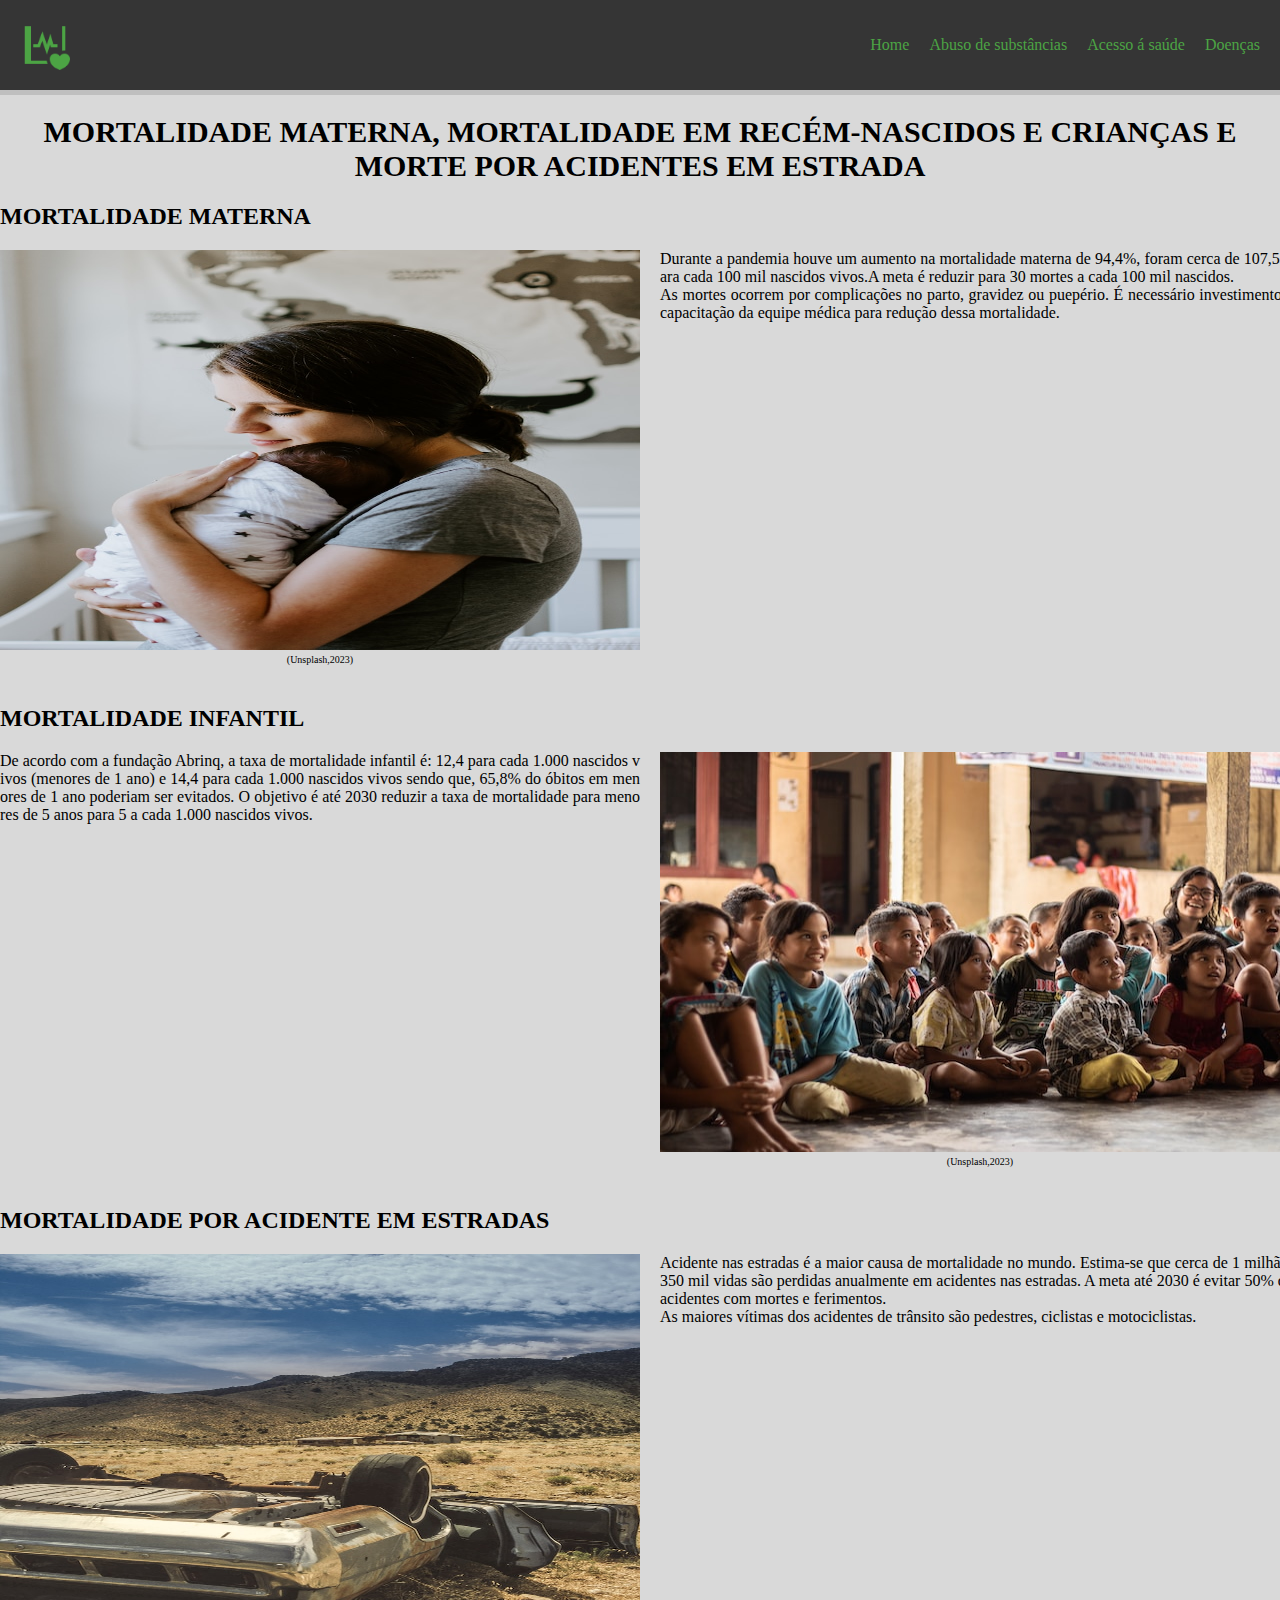
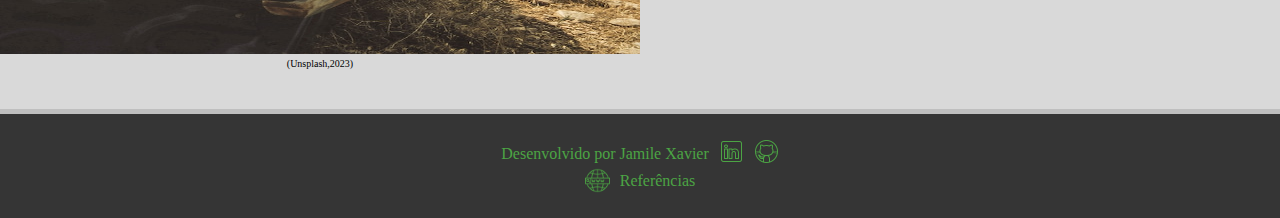
<file: Pages/Mortalidades/mortalidade.html>
<!DOCTYPE html>
<html lang="en">
  <head>
    <meta charset="UTF-8" />
    <meta name="viewport" content="width=device-width, initial-scale=1.0" />
    <link
      rel="shortcut icon"
      href="../../Images/favicon.png"
      type="image/x-icon"
    />
    <title>ODS 3 - Sáude e Bem estar</title>

    <link rel="stylesheet" href="style.css" />
  </head>
  <body>
    <header>
      <img src="../../Images/logo.png" alt="Imagem de um monitor cardíaco" />
      <nav>
        <ul>
          <li>
            <a href="../../index.html">Home </a>
          </li>
          <li>
            <a href="../Abuso-Substancias/substancias.html"
              >Abuso de substâncias
            </a>
          </li>
          <li><a href="../Acesso-Saude/saude.html"> Acesso á saúde</a></li>
          <li><a href="../Doenças/doencas.html"> Doenças</a></li>
        </ul>
      </nav>
    </header>
    <main>
      <h1>
        Mortalidade materna, mortalidade em recém-nascidos e crianças e morte
        por acidentes em estrada
      </h1>
      <h2>Mortalidade materna</h2>
      <section class="maternal">
        <aside>
          <figure>
            <img
              src="../../Images/mae.jpg"
              alt="Imagem de uma mulher com um bebê no colo"
            />
            <figcaption>(Unsplash,2023)</figcaption>
          </figure>
        </aside>
        <div class="text">
          <p>
            Durante a pandemia houve um aumento na mortalidade materna de 94,4%,
            foram cerca de 107,53 para cada 100 mil nascidos vivos.A meta é
            reduzir para 30 mortes a cada 100 mil nascidos.
          </p>
          <p>
            As mortes ocorrem por complicações no parto, gravidez ou puepério. É
            necessário investimentos e capacitação da equipe médica para redução
            dessa mortalidade.
          </p>
        </div>
      </section>
      <h2>Mortalidade infantil</h2>
      <section class="kids">
        <div class="text">
          <p>
            De acordo com a fundação Abrinq, a taxa de mortalidade infantil é:
            12,4 para cada 1.000 nascidos vivos (menores de 1 ano) e 14,4 para
            cada 1.000 nascidos vivos sendo que, 65,8% do óbitos em menores de 1
            ano poderiam ser evitados. O objetivo é até 2030 reduzir a taxa de
            mortalidade para menores de 5 anos para 5 a cada 1.000 nascidos
            vivos.
          </p>
        </div>
        <aside>
          <figure>
            <img
              src="../../Images/crianças.jpg"
              alt="Imagem de crianças sentadas"
            />
            <figcaption>(Unsplash,2023)</figcaption>
          </figure>
        </aside>
      </section>
      <h2>Mortalidade por acidente em estradas</h2>
      <section class="acident">
        <aside>
          <figure>
            <img
              src="../../Images/acidente.jpg"
              alt="Imagem de um carro capotado"
            />
            <figcaption>(Unsplash,2023)</figcaption>
          </figure>
        </aside>
        <div class="text">
          <p>
            Acidente nas estradas é a maior causa de mortalidade no mundo.
            Estima-se que cerca de 1 milhão e 350 mil vidas são perdidas
            anualmente em acidentes nas estradas. A meta até 2030 é evitar 50%
            dos acidentes com mortes e ferimentos.
          </p>
          <p>
            As maiores vítimas dos acidentes de trânsito são pedestres,
            ciclistas e motociclistas.
          </p>
        </div>
      </section>
    </main>
    <footer>
      <div class="footer__about">
        Desenvolvido por Jamile Xavier
        <a href="https://www.linkedin.com/in/jamile-xavier/" target="_blank"
          ><img src="../../Images/linkedin.png" alt="Logo Linkedin"
        /></a>
        <a href="https://github.com/jamile-xavier" target="_blank"
          ><img src="../../Images/github.png" alt="Logo Github"
        /></a>
      </div>

      <div class="footer__references">
        <a href="../Referencias/referencias.html">
          <img
            src="../../Images/references.png"
            alt="Imagem de um globo com uma lupa e www"
          />
          Referências</a
        >
      </div>
    </footer>
  </body>
</html>
</file>
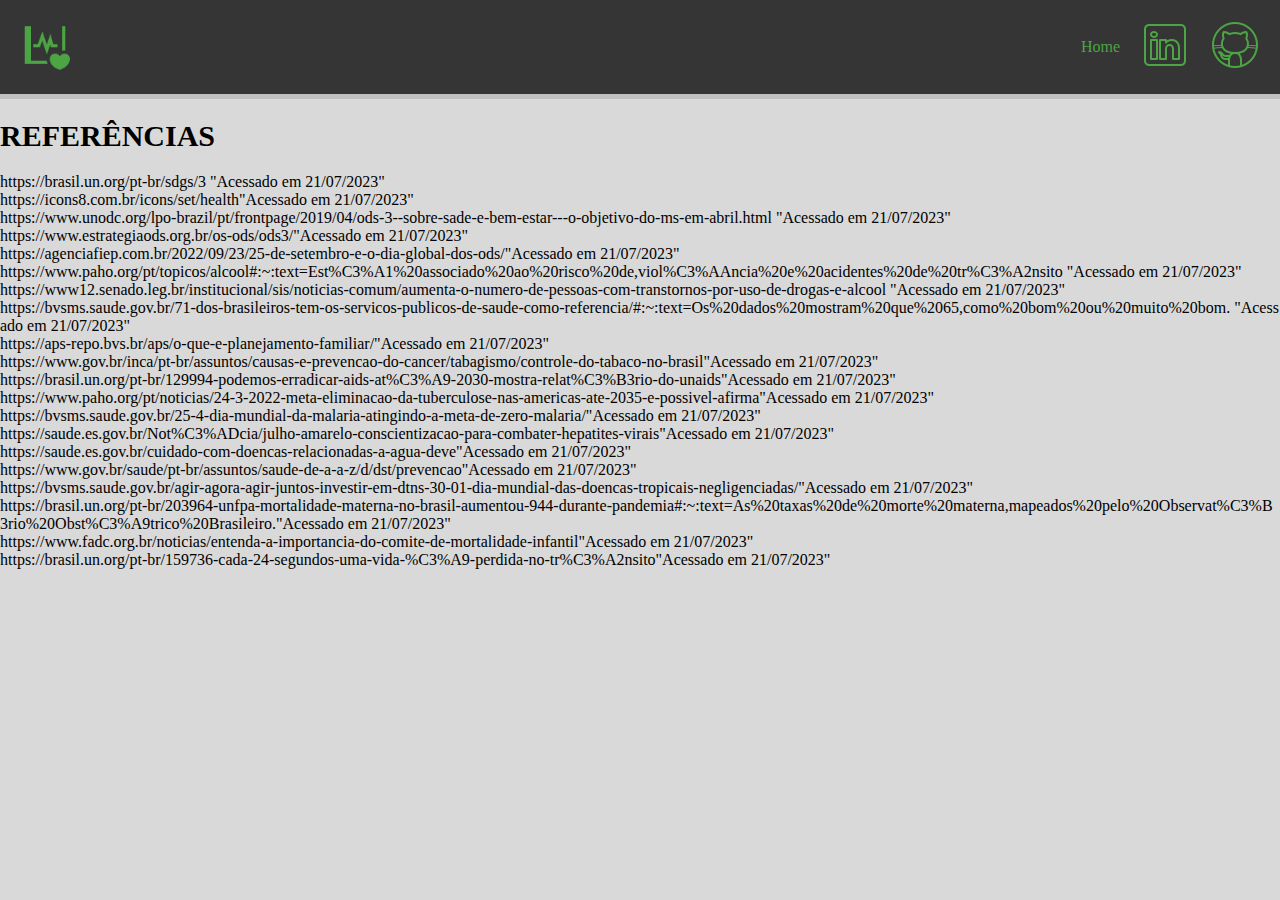
<file: Pages/Referencias/referencias.html>
<!DOCTYPE html>
<html lang="en">
  <head>
    <meta charset="UTF-8" />
    <meta name="viewport" content="width=device-width, initial-scale=1.0" />
    <title>ODS 3 - Sáude e Bem estar</title>
    <link rel="stylesheet" href="style.css" />
  </head>
  <body>
    <header>
      <img src="../../Images/logo.png" alt="Imagem de um monitor cardíaco" />
      <nav>
        <ul>
          <li>
            <li>
              <a href="../../index.html">Home </a>
            </li>
          </li>
          <li> <a href="https://www.linkedin.com/in/jamile-xavier/" target="_blank"
            ><img src="../../Images/linkedin.png" alt="Logo Linkedin"</li>
            <li><a href="https://github.com/jamile-xavier" target="_blank"
              ><img src="../../Images/github.png" alt="Logo Github"
            /></a></li>
        </ul>
      </nav>
    </header>
    <main>
      <h1>referências</h1>
      <p>https://brasil.un.org/pt-br/sdgs/3 "Acessado em 21/07/2023"</p>
      <p>https://icons8.com.br/icons/set/health"Acessado em 21/07/2023"</p>
      <p>
        https://www.unodc.org/lpo-brazil/pt/frontpage/2019/04/ods-3--sobre-sade-e-bem-estar---o-objetivo-do-ms-em-abril.html
        "Acessado em 21/07/2023"
      </p>
      <p>
        https://www.estrategiaods.org.br/os-ods/ods3/"Acessado em 21/07/2023"
      </p>
      <p>
        https://agenciafiep.com.br/2022/09/23/25-de-setembro-e-o-dia-global-dos-ods/"Acessado
        em 21/07/2023"
      </p>
      <p>
        https://www.paho.org/pt/topicos/alcool#:~:text=Est%C3%A1%20associado%20ao%20risco%20de,viol%C3%AAncia%20e%20acidentes%20de%20tr%C3%A2nsito
        "Acessado em 21/07/2023"
      </p>
      <p>
        https://www12.senado.leg.br/institucional/sis/noticias-comum/aumenta-o-numero-de-pessoas-com-transtornos-por-uso-de-drogas-e-alcool
        "Acessado em 21/07/2023"
      </p>
      <p>
        https://bvsms.saude.gov.br/71-dos-brasileiros-tem-os-servicos-publicos-de-saude-como-referencia/#:~:text=Os%20dados%20mostram%20que%2065,como%20bom%20ou%20muito%20bom.
        "Acessado em 21/07/2023"
      </p>
      <p>
        https://aps-repo.bvs.br/aps/o-que-e-planejamento-familiar/"Acessado em
        21/07/2023"
      </p>
      <p>
        https://www.gov.br/inca/pt-br/assuntos/causas-e-prevencao-do-cancer/tabagismo/controle-do-tabaco-no-brasil"Acessado
        em 21/07/2023"
      </p>
      <p>
        https://brasil.un.org/pt-br/129994-podemos-erradicar-aids-at%C3%A9-2030-mostra-relat%C3%B3rio-do-unaids"Acessado
        em 21/07/2023"
      </p>
      <p>
        https://www.paho.org/pt/noticias/24-3-2022-meta-eliminacao-da-tuberculose-nas-americas-ate-2035-e-possivel-afirma"Acessado
        em 21/07/2023"
      </p>
      <p>
        https://bvsms.saude.gov.br/25-4-dia-mundial-da-malaria-atingindo-a-meta-de-zero-malaria/"Acessado
        em 21/07/2023"
      </p>
      <p>
        https://saude.es.gov.br/Not%C3%ADcia/julho-amarelo-conscientizacao-para-combater-hepatites-virais"Acessado
        em 21/07/2023"
      </p>
      <p>
        https://saude.es.gov.br/cuidado-com-doencas-relacionadas-a-agua-deve"Acessado
        em 21/07/2023"
      </p>
      <p>
        https://www.gov.br/saude/pt-br/assuntos/saude-de-a-a-z/d/dst/prevencao"Acessado
        em 21/07/2023"
      </p>
      <p>
        https://bvsms.saude.gov.br/agir-agora-agir-juntos-investir-em-dtns-30-01-dia-mundial-das-doencas-tropicais-negligenciadas/"Acessado
        em 21/07/2023"
      </p>
      <p>
        https://brasil.un.org/pt-br/203964-unfpa-mortalidade-materna-no-brasil-aumentou-944-durante-pandemia#:~:text=As%20taxas%20de%20morte%20materna,mapeados%20pelo%20Observat%C3%B3rio%20Obst%C3%A9trico%20Brasileiro."Acessado
        em 21/07/2023"
      </p>
      <p>
        https://www.fadc.org.br/noticias/entenda-a-importancia-do-comite-de-mortalidade-infantil"Acessado
        em 21/07/2023"
      </p>
      <p>
        https://brasil.un.org/pt-br/159736-cada-24-segundos-uma-vida-%C3%A9-perdida-no-tr%C3%A2nsito"Acessado
        em 21/07/2023"
      </p>
    </main>

  </body>
</html>
</file>
<file: CSS/style.css>
* {
  margin: 0;
  padding: 0;
  box-sizing: border-box;
}

:root {
  font-size: 62.5%;

  --background-color: #d9d9d9;
  --background-header-footer: #353535;
  --color-header-footer: #4ca444;
}

body {
  font-size: 1.6rem;
  background-color: var(--background-color);
  width: 100%;
  height: 100vh;
}

header {
  background-color: var(--background-header-footer);
  display: flex;
  flex-direction: row;
  justify-content: space-between;
  padding: 20px;
  border-bottom: 0.5rem solid #bfbfbf;

  > img {
    width: 50px;
    height: 50px;
  }

  > nav > ul {
    display: flex;
    flex-direction: column;
    gap: 2rem;
  }

  > nav > ul > li {
    list-style: none;
  }

  > nav > ul > li > a {
    text-decoration: none;
    color: var(--color-header-footer);
  }
}

main h1 {
  font-size: 3rem;
  text-align: center;
  text-transform: uppercase;
  margin: 2rem 0;
}

main h2 {
  font-size: 2.4rem;
  text-transform: uppercase;
  margin: 2rem 0;
}

main p {
  text-align: justify;
  word-break: break-all;
}

main figure > figcaption {
  font-size: 1rem;
  text-align: center;
  margin-bottom: 2rem;
}

main > figure,
figure > img {
  width: 100%;
  margin: 2rem 0 0;
}

main > .ods3 p {
  background-color: #e7e7e7;
}

footer {
  background-color: var(--background-header-footer);
  display: flex;
  flex-direction: column;
  justify-content: center;
  align-items: center;
  color: var(--color-header-footer);
  padding: 25px;
  margin-top: 2rem;
  border-top: 0.5rem solid #bfbfbf;

  .footer__about,
  .footer__references {
    display: flex;
    align-items: center;
    gap: 1rem;
  }

  .footer__references a {
    text-decoration: none;
    color: var(--color-header-footer);
    display: flex;
    align-items: center;
    gap: 1rem;
  }

  .footer__about img,
  .footer__references img {
    width: 25px;
  }
}

@media (min-width: 768px) {
  header {
    align-items: center;
  }

  header > nav > ul {
    flex-direction: row;
  }

  main > figure > img {
    max-height: 40rem;
  }
}
</file>
<file: CSS/doencas.css>
* {
  margin: 0;
  padding: 0;
  box-sizing: border-box;
}

:root {
  font-size: 62.5%;

  --background-color: #d9d9d9;
  --background-header-footer: #353535;
  --color-header-footer: #4ca444;
}

body {
  font-size: 1.6rem;
  background-color: var(--background-color);
  width: 100%;
  height: 100vh;
}

header {
  background-color: var(--background-header-footer);
  display: flex;
  flex-direction: row;
  justify-content: space-between;
  padding: 20px;
  border-bottom: 0.5rem solid #bfbfbf;

  > img {
    width: 50px;
    height: 50px;
  }

  > nav > ul {
    display: flex;
    flex-direction: column;
    gap: 2rem;
  }

  > nav > ul > li {
    list-style: none;
  }

  > nav > ul > li > a {
    text-decoration: none;
    color: var(--color-header-footer);
  }
}

main h1 {
  font-size: 3rem;
  text-align: center;
  text-transform: uppercase;
  margin: 2rem 0;
}

main h2 {
  font-size: 2.4rem;
  text-transform: uppercase;
  margin: 2rem 0;
}

main h3 {
  font-size: 1.8rem;
  margin: 2rem 0;
}

main p {
  text-align: justify;
  word-break: break-all;
}

main figure > figcaption {
  font-size: 1rem;
  text-align: center;
  margin-bottom: 2rem;
}

main > figure {
  width: 100%;
  display: flex;
  flex-direction: column;
  align-items: center;
}

figure img {
  width: 100%;
  margin: 0 auto;
  height: 40rem;
}

main > img {
  width: 100%;
  max-height: 40rem;
}

footer {
  background-color: var(--background-header-footer);
  display: flex;
  flex-direction: column;
  justify-content: center;
  align-items: center;
  color: var(--color-header-footer);
  padding: 25px;
  margin-top: 2rem;
  border-top: 0.5rem solid #bfbfbf;

  .footer__about,
  .footer__references {
    display: flex;
    align-items: center;
    gap: 1rem;
  }

  .footer__references a {
    text-decoration: none;
    color: var(--color-header-footer);
    display: flex;
    align-items: center;
    gap: 1rem;
  }

  .footer__about img,
  .footer__references img {
    width: 25px;
  }
}

@media (min-width: 768px) {
  header {
    align-items: center;
  }

  header > nav > ul {
    flex-direction: row;
  }

  main > figure > img {
    max-height: 40rem;
  }

  section {
    display: grid;
    grid-template-columns: 50% 50%;
    gap: 2rem;
  }
}
</file>
<file: style.css>
* {
  margin: 0;
  padding: 0;
  box-sizing: border-box;
}

:root {
  font-size: 62.5%;

  --background-color: #d9d9d9;
  --background-header-footer: #353535;
  --color-header-footer: #4ca444;
}

body {
  font-size: 1.6rem;
  background-color: var(--background-color);
  width: 100%;
  height: 100vh;
}

header {
  background-color: var(--background-header-footer);
  display: flex;
  flex-direction: row;
  justify-content: space-between;
  padding: 20px;
  border-bottom: 0.5rem solid #bfbfbf;

  > img {
    width: 50px;
    height: 50px;
  }

  > nav > ul {
    display: flex;
    flex-direction: column;
    gap: 2rem;
  }

  > nav > ul > li {
    list-style: none;
  }

  > nav > ul > li > a {
    text-decoration: none;
    color: var(--color-header-footer);
  }
}

main h1 {
  font-size: 3rem;
  text-align: center;
  text-transform: uppercase;
  margin: 2rem 0;
}

main h2 {
  font-size: 2.4rem;
  text-transform: uppercase;
  margin: 2rem 0;
}

main p {
  text-align: justify;
  word-break: break-all;
}

main figure > figcaption {
  font-size: 1rem;
  text-align: center;
  margin-bottom: 2rem;
}

main > figure,
figure > img {
  width: 100%;
  margin: 2rem 0 0;
}

main > .ods3 p {
  background-color: #e7e7e7;
}

footer {
  background-color: var(--background-header-footer);
  display: flex;
  flex-direction: column;
  justify-content: center;
  align-items: center;
  color: var(--color-header-footer);
  padding: 25px;
  margin-top: 2rem;
  border-top: 0.5rem solid #bfbfbf;

  .footer__about,
  .footer__references {
    display: flex;
    align-items: center;
    gap: 1rem;
  }

  .footer__references a {
    text-decoration: none;
    color: var(--color-header-footer);
    display: flex;
    align-items: center;
    gap: 1rem;
  }

  .footer__about img,
  .footer__references img {
    width: 25px;
  }
}

@media (min-width: 768px) {
  header {
    align-items: center;
  }

  header > nav > ul {
    flex-direction: row;
  }

  main > figure > img {
    max-height: 40rem;
  }
}
</file>
<file: CSS/mortalidade.css>
* {
  margin: 0;
  padding: 0;
  box-sizing: border-box;
}

:root {
  font-size: 62.5%;

  --background-color: #d9d9d9;
  --background-header-footer: #353535;
  --color-header-footer: #4ca444;
}

body {
  font-size: 1.6rem;
  background-color: var(--background-color);
  width: 100%;
  height: 100vh;
}

header {
  background-color: var(--background-header-footer);
  display: flex;
  flex-direction: row;
  justify-content: space-between;
  padding: 20px;
  border-bottom: 0.5rem solid #bfbfbf;

  > img {
    width: 50px;
    height: 50px;
  }

  > nav > ul {
    display: flex;
    flex-direction: column;
    gap: 2rem;
  }

  > nav > ul > li {
    list-style: none;
  }

  > nav > ul > li > a {
    text-decoration: none;
    color: var(--color-header-footer);
  }
}

main h1 {
  font-size: 3rem;
  text-align: center;
  text-transform: uppercase;
  margin: 2rem 0;
}

main h2 {
  font-size: 2.4rem;
  text-transform: uppercase;
  margin: 2rem 0;
}

main p {
  text-align: justify;
  word-break: break-all;
}

main figure > figcaption {
  font-size: 1rem;
  text-align: center;
  margin-bottom: 2rem;
}

main > figure {
  width: 100%;
  display: flex;
  flex-direction: column;
  align-items: center;
}

figure img {
  width: 100%;
  margin: 0 auto;
  height: 40rem;
}

main > img {
  width: 100%;
  max-height: 40rem;
}

footer {
  background-color: var(--background-header-footer);
  display: flex;
  flex-direction: column;
  justify-content: center;
  align-items: center;
  color: var(--color-header-footer);
  padding: 25px;
  margin-top: 2rem;
  border-top: 0.5rem solid #bfbfbf;

  .footer__about,
  .footer__references {
    display: flex;
    align-items: center;
    gap: 1rem;
  }

  .footer__references a {
    text-decoration: none;
    color: var(--color-header-footer);
    display: flex;
    align-items: center;
    gap: 1rem;
  }

  .footer__about img,
  .footer__references img {
    width: 25px;
  }
}

@media (min-width: 768px) {
  header {
    align-items: center;
  }

  header > nav > ul {
    flex-direction: row;
  }

  main > figure > img {
    max-height: 40rem;
  }

  section {
    display: grid;
    grid-template-columns: 50% 50%;
    gap: 2rem;
  }
}
</file>
<file: CSS/referencias.css>
* {
  margin: 0;
  padding: 0;
  box-sizing: border-box;
}

:root {
  font-size: 62.5%;

  --background-color: #d9d9d9;
  --background-header-footer: #353535;
  --color-header-footer: #4ca444;
}

body {
  font-size: 1.6rem;
  background-color: var(--background-color);
  width: 100%;
  height: 100vh;
}

header {
  background-color: var(--background-header-footer);
  display: flex;
  flex-direction: row;
  justify-content: space-between;
  padding: 20px;
  border-bottom: 0.5rem solid #bfbfbf;

  > img {
    width: 50px;
    height: 50px;
  }

  > nav > ul {
    display: flex;
    flex-direction: row;
    align-items: center;
    gap: 2rem;
  }

  > nav > ul > li {
    list-style: none;
  }

  > nav > ul > li > a {
    text-decoration: none;
    color: var(--color-header-footer);
  }
}

h1 {
  font-size: 3rem;
  text-transform: uppercase;
  margin: 2rem 0;
}

main {
  height: vh;
}

main p {
  text-align: start;
  word-break: break-all;
}
</file>
<file: Pages/Doenças/style.css>
* {
  margin: 0;
  padding: 0;
  box-sizing: border-box;
}

:root {
  font-size: 62.5%;

  --background-color: #d9d9d9;
  --background-header-footer: #353535;
  --color-header-footer: #4ca444;
}

body {
  font-size: 1.6rem;
  background-color: var(--background-color);
  width: 100%;
  height: 100vh;
}

header {
  background-color: var(--background-header-footer);
  display: flex;
  flex-direction: row;
  justify-content: space-between;
  padding: 20px;
  border-bottom: 0.5rem solid #bfbfbf;

  > img {
    width: 50px;
    height: 50px;
  }

  > nav > ul {
    display: flex;
    flex-direction: column;
    gap: 2rem;
  }

  > nav > ul > li {
    list-style: none;
  }

  > nav > ul > li > a {
    text-decoration: none;
    color: var(--color-header-footer);
  }
}

main h1 {
  font-size: 3rem;
  text-align: center;
  text-transform: uppercase;
  margin: 2rem 0;
}

main h2 {
  font-size: 2.4rem;
  text-transform: uppercase;
  margin: 2rem 0;
}

main h3 {
  font-size: 1.8rem;
  margin: 2rem 0;
}

main p {
  text-align: justify;
  word-break: break-all;
}

main figure > figcaption {
  font-size: 1rem;
  text-align: center;
  margin-bottom: 2rem;
}

main > figure {
  width: 100%;
  display: flex;
  flex-direction: column;
  align-items: center;
}

figure img {
  width: 100%;
  margin: 0 auto;
  height: 40rem;
}

main > img {
  width: 100%;
  max-height: 40rem;
}

footer {
  background-color: var(--background-header-footer);
  display: flex;
  flex-direction: column;
  justify-content: center;
  align-items: center;
  color: var(--color-header-footer);
  padding: 25px;
  margin-top: 2rem;
  border-top: 0.5rem solid #bfbfbf;

  .footer__about,
  .footer__references {
    display: flex;
    align-items: center;
    gap: 1rem;
  }

  .footer__references a {
    text-decoration: none;
    color: var(--color-header-footer);
    display: flex;
    align-items: center;
    gap: 1rem;
  }

  .footer__about img,
  .footer__references img {
    width: 25px;
  }
}

@media (min-width: 768px) {
  header {
    align-items: center;
  }

  header > nav > ul {
    flex-direction: row;
  }

  main > figure > img {
    max-height: 40rem;
  }

  section {
    display: grid;
    grid-template-columns: 50% 50%;
    gap: 2rem;
  }
}
</file>
<file: Pages/Mortalidades/style.css>
* {
  margin: 0;
  padding: 0;
  box-sizing: border-box;
}

:root {
  font-size: 62.5%;

  --background-color: #d9d9d9;
  --background-header-footer: #353535;
  --color-header-footer: #4ca444;
}

body {
  font-size: 1.6rem;
  background-color: var(--background-color);
  width: 100%;
  height: 100vh;
}

header {
  background-color: var(--background-header-footer);
  display: flex;
  flex-direction: row;
  justify-content: space-between;
  padding: 20px;
  border-bottom: 0.5rem solid #bfbfbf;

  > img {
    width: 50px;
    height: 50px;
  }

  > nav > ul {
    display: flex;
    flex-direction: column;
    gap: 2rem;
  }

  > nav > ul > li {
    list-style: none;
  }

  > nav > ul > li > a {
    text-decoration: none;
    color: var(--color-header-footer);
  }
}

main h1 {
  font-size: 3rem;
  text-align: center;
  text-transform: uppercase;
  margin: 2rem 0;
}

main h2 {
  font-size: 2.4rem;
  text-transform: uppercase;
  margin: 2rem 0;
}

main p {
  text-align: justify;
  word-break: break-all;
}

main figure > figcaption {
  font-size: 1rem;
  text-align: center;
  margin-bottom: 2rem;
}

main > figure {
  width: 100%;
  display: flex;
  flex-direction: column;
  align-items: center;
}

figure img {
  width: 100%;
  margin: 0 auto;
  height: 40rem;
}

main > img {
  width: 100%;
  max-height: 40rem;
}

footer {
  background-color: var(--background-header-footer);
  display: flex;
  flex-direction: column;
  justify-content: center;
  align-items: center;
  color: var(--color-header-footer);
  padding: 25px;
  margin-top: 2rem;
  border-top: 0.5rem solid #bfbfbf;

  .footer__about,
  .footer__references {
    display: flex;
    align-items: center;
    gap: 1rem;
  }

  .footer__references a {
    text-decoration: none;
    color: var(--color-header-footer);
    display: flex;
    align-items: center;
    gap: 1rem;
  }

  .footer__about img,
  .footer__references img {
    width: 25px;
  }
}

@media (min-width: 768px) {
  header {
    align-items: center;
  }

  header > nav > ul {
    flex-direction: row;
  }

  main > figure > img {
    max-height: 40rem;
  }

  section {
    display: grid;
    grid-template-columns: 50% 50%;
    gap: 2rem;
  }
}
</file>
<file: Pages/Referencias/style.css>
* {
  margin: 0;
  padding: 0;
  box-sizing: border-box;
}

:root {
  font-size: 62.5%;

  --background-color: #d9d9d9;
  --background-header-footer: #353535;
  --color-header-footer: #4ca444;
}

body {
  font-size: 1.6rem;
  background-color: var(--background-color);
  width: 100%;
  height: 100vh;
}

header {
  background-color: var(--background-header-footer);
  display: flex;
  flex-direction: row;
  justify-content: space-between;
  padding: 20px;
  border-bottom: 0.5rem solid #bfbfbf;

  > img {
    width: 50px;
    height: 50px;
  }

  > nav > ul {
    display: flex;
    flex-direction: row;
    align-items: center;
    gap: 2rem;
  }

  > nav > ul > li {
    list-style: none;
  }

  > nav > ul > li > a {
    text-decoration: none;
    color: var(--color-header-footer);
  }
}

h1 {
  font-size: 3rem;
  text-transform: uppercase;
  margin: 2rem 0;
}

main {
  height: vh;
}

main p {
  text-align: start;
  word-break: break-all;
}
</file>
